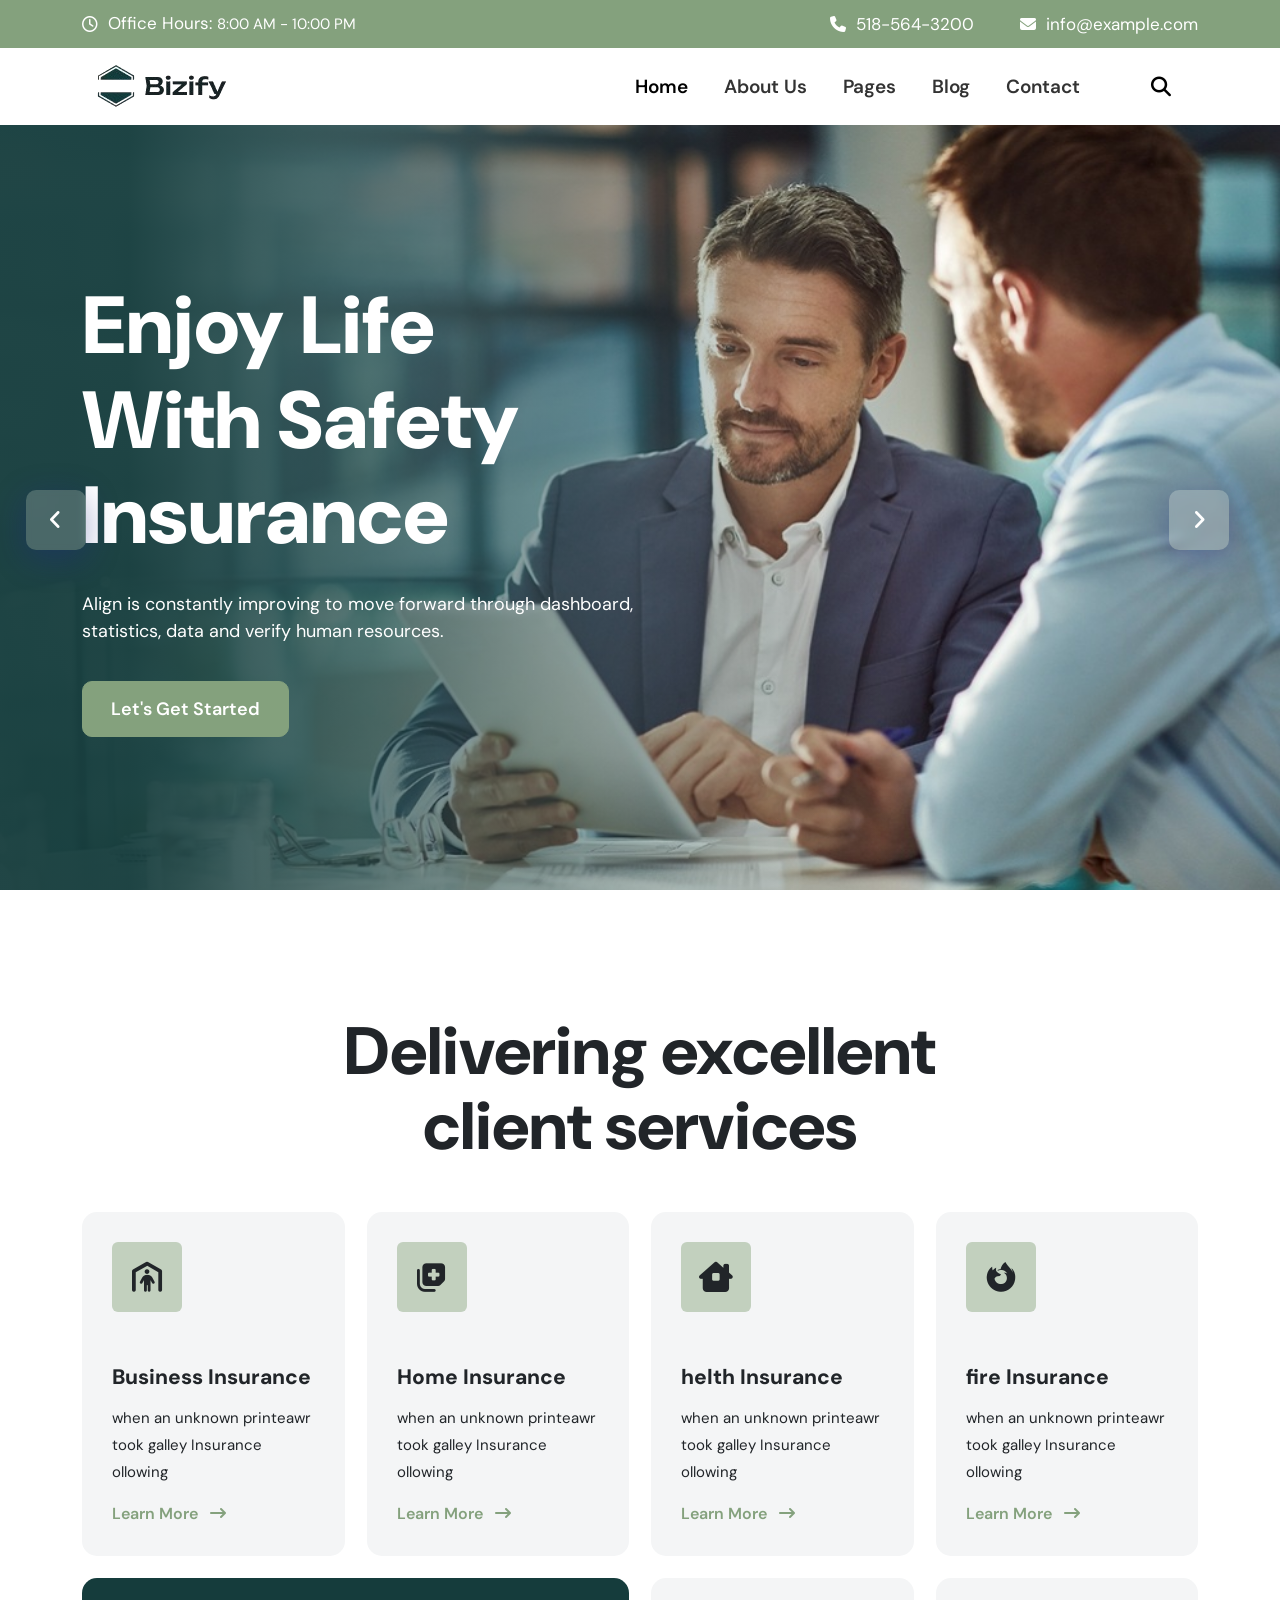
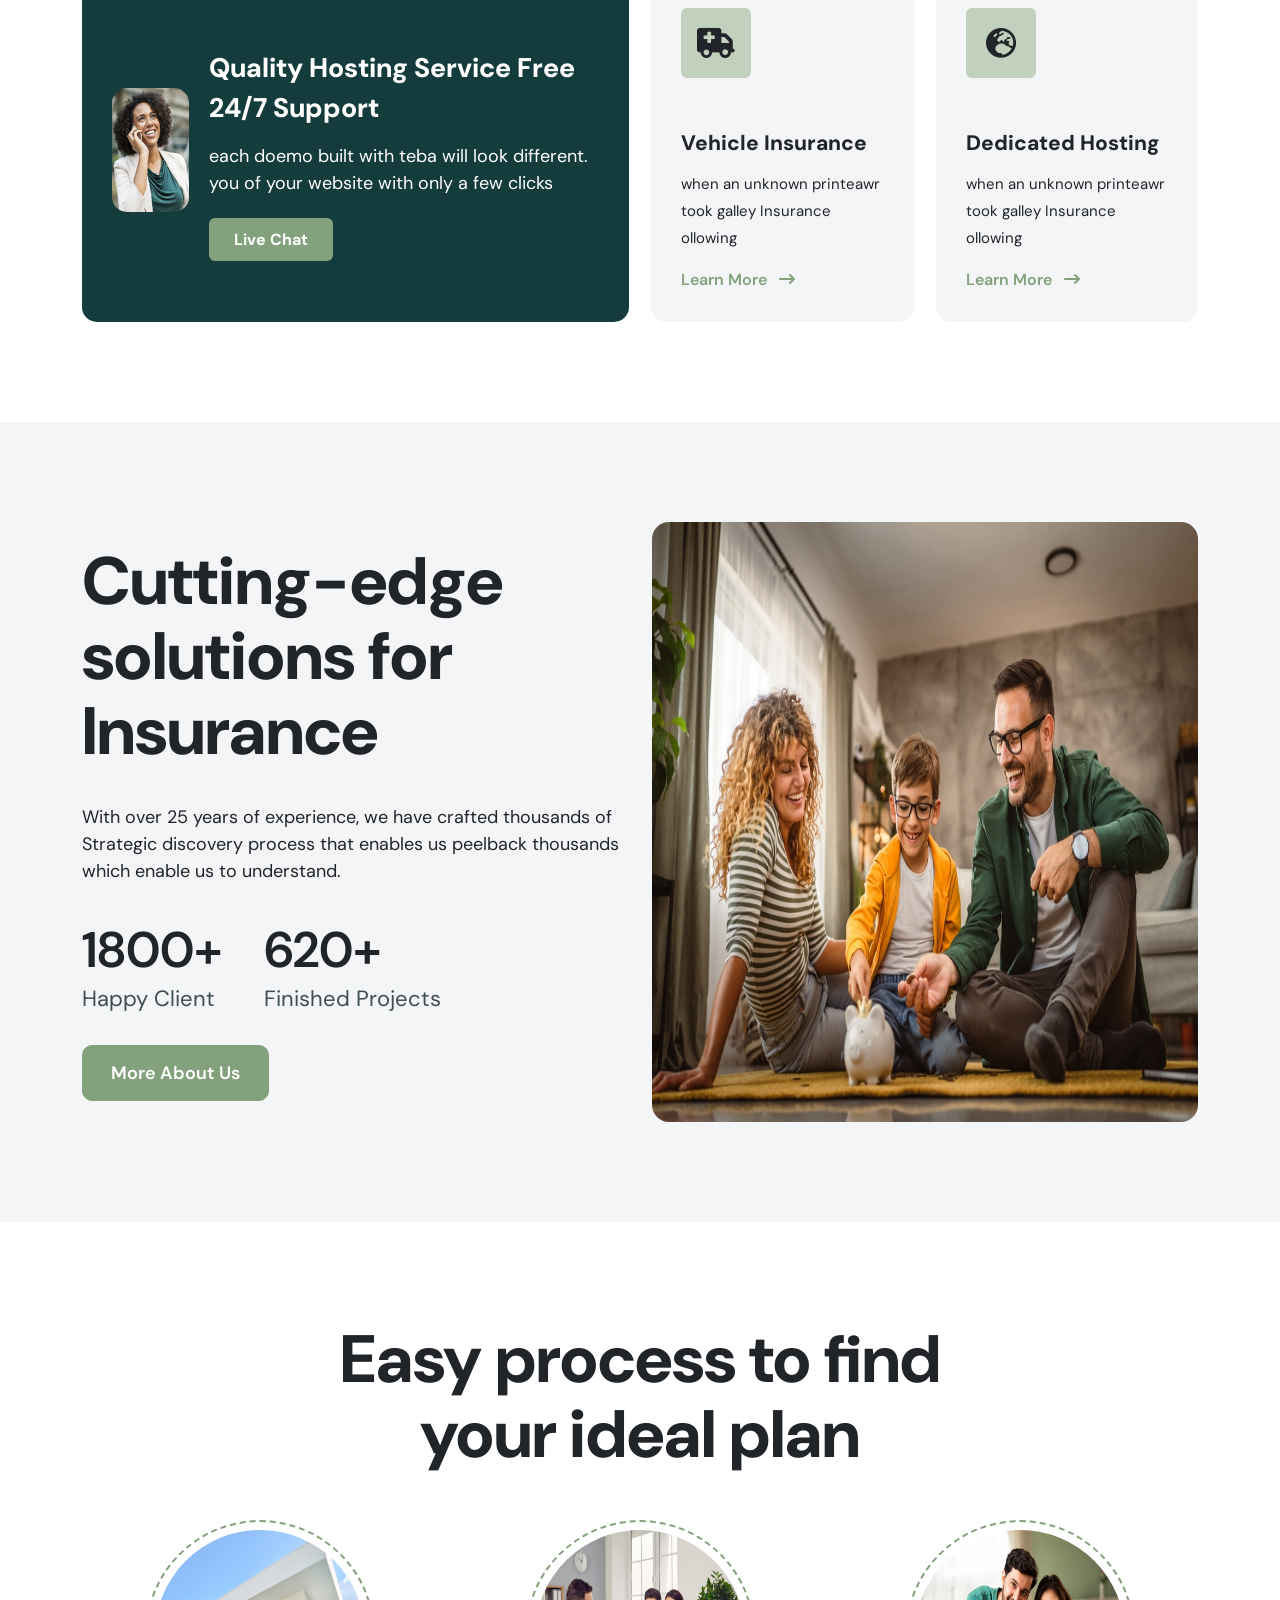
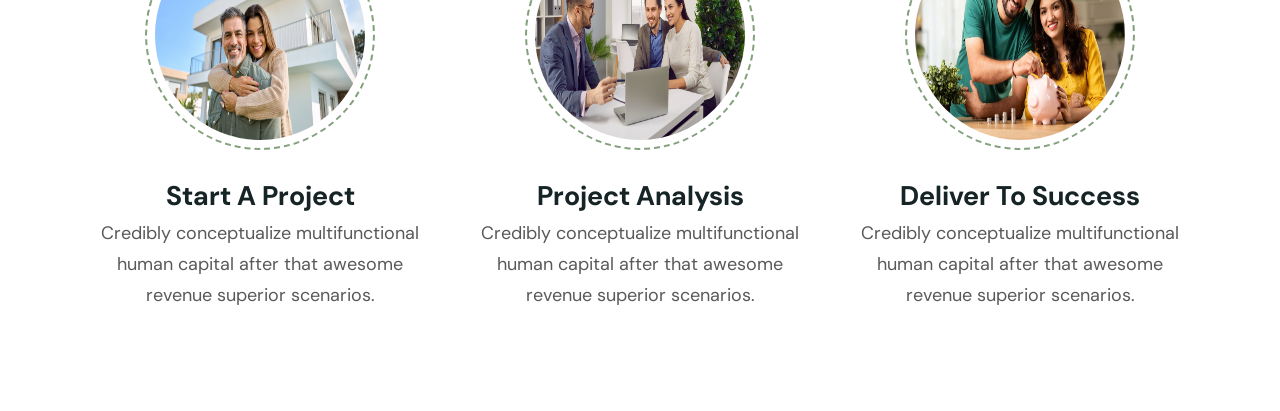
<file: index.html>
<!DOCTYPE html>
<html lang="en">
<head>
    <meta charset="UTF-8">
    <meta name="viewport" content="width=device-width, initial-scale=1.0">
    <!-- Bizify Theme Title -->
    <title>Bizify</title>
    <!-- Bootstrap CSS -->
    <link rel="stylesheet" href="assets/css/bootstrap.min.css">
    <!-- Font Awesome CSS -->
    <link rel="stylesheet" href="assets/css/plugins/fontawesome/css/all.min.css">
    <!-- Owl Carousel CSS -->
    <link rel="stylesheet" href="assets/css/plugins/owl/owl.carousel.min.css">
    <!-- Slick CSS -->
    <link rel="stylesheet" href="assets/css/plugins/slick/slick.css">
    <!-- Bizify Theme CSS -->
     <link rel="stylesheet" href="assets/css/style.css">
</head>
<body>

    <!-- 1. Header CSS Start -->
     <header class="header-fw-area">
        <div class="header-fw-area__header-fw-top">
            <div class="container">
                <div class="row">
                    <div class="col-12 col-xl-12 col-md-12">
                        <div class="header-fw-area__header-fw-top-content">
                            <div class="header-fw-area__header-fw-time">
                                <div class="header-fw-area__header-fw-time-content">
                                    <i class="fa-regular fa-clock"></i>
                                    <span class="header-fw-area__time-text">
                                        Office Hours: 
                                        <span class="header-fw-area__time">8:00 AM - 10:00 PM</span>
                                    </span>
                                </div>
                            </div>
                            <div class="header-fw-area__header-fw-contact">
                                <div class="header-fw-area__header-fw-single-contact">
                                    <i class="fa-solid fa-phone"></i>
                                    <span class="header-fw-area__contact-phone">518-564-3200</span> 
                                </div>
                                <div class="header-fw-area__header-fw-single-contact">
                                    <i class="fa-solid fa-envelope"></i>
                                    <span class="header-fw-area__contact-email">
                                        info@example.com
                                    </span>
                                </div>
                            </div>
                        </div>
                    </div>
                </div>
            </div>
        </div>
        <div class="header-fw-area__middle">
            <div class="container">
                <div class="row">
                    <div class="col-12 col-xl-12 col-md-12">
                        <div class="header-fw-area__middle-menu">
                            <nav class="navbar navbar-expand-lg menu-bg-2 navbar-light">
                                <div class="container-fluid">
                                  <a class="navbar-brand" href="#"><img src="assets/images/logo/logo.png"></a>
                                  <button class="navbar-toggler" type="button" data-bs-toggle="collapse" data-bs-target="#navbarNav" aria-controls="navbarNav" aria-expanded="false" aria-label="Toggle navigation">
                                    <span class="navbar-toggler-icon"></span>
                                  </button>
                                  <div class="collapse navbar-collapse gap-5 justify-content-end" id="navbarNav">
                                    <ul class="navbar-nav">
                                      <li class="nav-item">
                                        <a class="nav-link active" aria-current="page" href="index.html">Home</a>
                                      </li>
                                      <li class="nav-item">
                                        <a class="nav-link" href="about.html">about us</a>
                                      </li>
                                      <li class="nav-item">
                                        <a class="nav-link" href="team.html">pages</a>
                                      </li>
                                      <li class="nav-item">
                                        <a class="nav-link" href="services.html">blog</a>
                                      </li>
                                      <li class="nav-item">
                                        <a class="nav-link" href="contact.html">contact</a>
                                      </li>
                                    </ul>

                                    <div class="search-box">
                                        <button class="btn-search"><i class="fas fa-search"></i></button>
                                        <input type="text" class="input-search" placeholder="Type to Search...">
                                    </div>
                                  </div>
                                </div>
                            </nav>
                        </div>
                    </div>
                </div>
            </div>
        </div>
     </header>
    <!-- 1. Header CSS End -->


    <!-- 2. Slider CSS Start -->
     <section class="banner_fw_area owl-carousel">
        <div class="banner_fw_area__single-slider banner-overlay" style="background-image: url('assets/images/slider/slider-1.jpg');">
            <div class="container">
                <div class="row">
                    <div class="col-xl-12">
                        <div class="banner_fw_area__slider-content">
                            <h2 class="banner_fw_area__slider-title">
                                Enjoy Life With Safety Insurance
                            </h2>
                            <p class="banner_fw_area__slider-desc">Align is constantly improving to move forward through dashboard, statistics, data and verify human resources.</p>
                            <div class="slider-btn">
                                <a class="btn-primary" href="">let's get started</a>
                            </div>
                        </div>
                    </div>
                </div>
            </div>
        </div>
        <div class="banner_fw_area__single-slider banner-overlay" style="background-image: url('assets/images/slider/slider-2.jpg');">
            <div class="container">
                <div class="row">
                    <div class="col-xl-12">
                        <div class="banner_fw_area__slider-content">
                            <h2 class="banner_fw_area__slider-title">
                                Enjoy Life With Safety Insurance
                            </h2>
                            <p class="banner_fw_area__slider-desc">Align is constantly improving to move forward through dashboard, statistics, data and verify human resources.</p>
                            <div class="slider-btn">
                                <a class="btn-primary" href="">let's get started</a>
                            </div>
                        </div>
                    </div>
                </div>
            </div>
        </div>

     </section>
    <!-- 2. Slider CSS End -->

    <!-- 3. Service CSS Start -->
     <section class="service_2_area pt-100 pb-100">
        <div class="container">
            <div class="row">
                <div class="col-xl-12">
                    <div class="section-title-area-2">
                        <h2 class="service-title-2">delivering excellent client services</h2>
                    </div>
                </div>
            </div>
            <div class="row mt-5">
                <div class="col-xl-12">
                    <div class="service_2_area__service-2">
                        <div class="service_2_area__single-service-2 item-1">
                            <i class="ser-icon fa-solid fa-person-shelter"></i>
                            <div class="service_2_area__service-2-content">
                                <h2 class="service_2_area__service-2-title">Business Insurance</h2>
                                <p class="service_2_area__service-2-desc">
                                    when an unknown printeawr took galley Insurance ollowing
                                </p>
                                <div class="service_2_area__service-2-btn-area">
                                    <a class="service_2_area__service-2-btn" href="#">Learn More <i class="read-more fa-solid fa-arrow-right-long"></i></a>
                                </div>
                            </div>
                        </div>
                        <div class="service_2_area__single-service-2 item-2">
                            <i class="ser-icon fa-solid fa-notes-medical"></i>
                            <div class="service_2_area__service-2-content">
                                <h2 class="service_2_area__service-2-title">Home Insurance</h2>
                                <p class="service_2_area__service-2-desc">
                                    when an unknown printeawr took galley Insurance ollowing
                                </p>
                                <div class="service_2_area__service-2-btn-area">
                                    <a class="service_2_area__service-2-btn" href="#">Learn More <i class="read-more fa-solid fa-arrow-right-long"></i></a>
                                </div>
                            </div>
                        </div>
                        <div class="service_2_area__single-service-2 item-3">
                            <i class="ser-icon fa-solid fa-house-chimney-window"></i>
                            <div class="service_2_area__service-2-content">
                                <h2 class="service_2_area__service-2-title">helth Insurance</h2>
                                <p class="service_2_area__service-2-desc">
                                    when an unknown printeawr took galley Insurance ollowing
                                </p>
                                <div class="service_2_area__service-2-btn-area">
                                    <a class="service_2_area__service-2-btn" href="#">Learn More <i class="read-more fa-solid fa-arrow-right-long"></i></a>
                                </div>
                            </div>
                        </div>
                        <div class="service_2_area__single-service-2 item-4">
                            <i class="ser-icon fa-brands fa-firefox-browser"></i>
                            <div class="service_2_area__service-2-content">
                                <h2 class="service_2_area__service-2-title">fire Insurance</h2>
                                <p class="service_2_area__service-2-desc">
                                    when an unknown printeawr took galley Insurance ollowing
                                </p>
                                <div class="service_2_area__service-2-btn-area">
                                    <a class="service_2_area__service-2-btn" href="#">Learn More <i class="read-more fa-solid fa-arrow-right-long"></i></a>
                                </div>
                            </div>
                        </div>
                        <div class="service_2_area__single-service-2 item-5">
                            <div class="service_2_area__service-2-content item-5-content">
                                <div class="service_2_area__service-2-image">
                                    <img class="service_2_area__service-2-img" src="assets/images/service/service-image.png">
                                </div>
                                <div class="service_2_area__service-2-desc">
                                    <h2 class="service_2_area__service-2-title item-5-title">Quality Hosting Service Free
                                        24/7 Support</h2>
                                    <p class="service_2_area__service-2-desc item-5-desc">
                                        each doemo built with teba will look different. you of your website with only a few clicks
                                    </p>
                                    <a class="service_2_area__service-2-btn-live-chat" href="#">live chat</a>
                                </div>
                            </div>
                        </div>
                        <div class="service_2_area__single-service-2 item-6">
                            <i class="ser-icon fa-solid fa-truck-medical"></i>
                            <div class="service_2_area__service-2-content">
                                <h2 class="service_2_area__service-2-title">Vehicle Insurance</h2>
                                <p class="service_2_area__service-2-desc">
                                    when an unknown printeawr took galley Insurance ollowing
                                </p>
                                <div class="service_2_area__service-2-btn-area">
                                    <a class="service_2_area__service-2-btn" href="#">Learn More <i class="read-more fa-solid fa-arrow-right-long"></i></a>
                                </div>
                            </div>
                        </div>
                        <div class="service_2_area__single-service-2 item-7">
                            <i class="ser-icon fa-solid fa-earth-europe"></i>
                            <div class="service_2_area__service-2-content">
                                <h2 class="service_2_area__service-2-title">Dedicated Hosting</h2>
                                <p class="service_2_area__service-2-desc">
                                    when an unknown printeawr took galley Insurance ollowing
                                </p>
                                <div class="service_2_area__service-2-btn-area">
                                    <a class="service_2_area__service-2-btn" href="#">Learn More <i class="read-more fa-solid fa-arrow-right-long"></i></a>
                                </div>
                            </div>
                        </div>
                    </div>
                </div>
            </div>
        </div>
     </section>
    <!-- 3. Service CSS End -->

    <!-- 4. About Insurance CSS Start -->
     <section class="insurance_area pt-100 pb-100">
        <div class="container">
            <div class="row">
                <div class="col-xl-6">
                    <div class="insurance_area__insurance-content">
                        <div class="section-title-area-2">
                            <h2 class="service-title-2">Cutting-edge solutions for Insurance</h2>
                        </div>
                        <p class="insurance_area__insurance-desc">With over 25 years of experience, we have crafted thousands of
                            Strategic discovery process that enables us peelback thousands  which enable us to understand.</p>
                        <div class="insurance_area__insurance-singel-item">
                            <div class="insurance_area__insurance-single-content">
                                <h4 class="insurance_area__insurance-single-number">1800+ 
                                    <span class="insurance_area__insurance-single-title">happy client</span>
                                </h4>
                            </div>
                            <div class="insurance_area__insurance-single-content">
                                <h4 class="insurance_area__insurance-single-number">620+ 
                                    <span class="insurance_area__insurance-single-title">Finished Projects</span>
                                </h4>
                            </div>
                        </div>
                        <div class="insurance_area__insurance-btn">
                            <a class="btn-primary" href="">more about us</a>
                        </div>
                    </div>
                </div>
                <div class="col-xl-6">
                    <div class="insurance_area__insurance-image">
                        <img class="insurance_area__insurance-img" src="assets/images/insurance/insurance.jpg">
                    </div>
                </div>
            </div>
        </div>
     </section>
    <!-- 4. About Insurance CSS End -->

    <!-- 5. About Insurance CSS Start -->
     <section class="project_2_area pt-100 pb-100">
        <div class="container">
            <div class="row">
                <div class="col-xl-12">
                    <div class="section-title-area-2">
                        <h2 class="service-title-2">Easy process to find your ideal plan</h2>
                    </div>
                </div>
            </div>
            <div class="row mt-5">
                <div class="col-xl-4 text-center">
                    <div class="project_2_area__single-project">
                        <img class="project_2_area__single-project-2-img" src="assets/images/project/project-1.jpg">
                        <div class="project_2_area__single-project-2-content">
                            <h4 class="project_2_area__single-project-2-title">Start A Project</h4>
                            <p class="project_2_area__single-project-2-desc">Credibly conceptualize multifunctional human capital after that awesome revenue superior scenarios.</p>
                        </div>
                    </div>
                </div>
                <div class="col-xl-4 text-center">
                    <div class="project_2_area__single-project">
                        <img class="project_2_area__single-project-2-img" src="assets/images/project/project-4.jpg">
                        <div class="project_2_area__single-project-2-content">
                            <h4 class="project_2_area__single-project-2-title">Project Analysis</h4>
                            <p class="project_2_area__single-project-2-desc">Credibly conceptualize multifunctional human capital after that awesome revenue superior scenarios.</p>
                        </div>
                    </div>
                </div>
                <div class="col-xl-4 text-center">
                    <div class="project_2_area__single-project">
                        <img class="project_2_area__single-project-2-img" src="assets/images/project/project-3.jpg">
                        <div class="project_2_area__single-project-2-content">
                            <h4 class="project_2_area__single-project-2-title">Deliver to Success</h4>
                            <p class="project_2_area__single-project-2-desc">Credibly conceptualize multifunctional human capital after that awesome revenue superior scenarios.</p>
                        </div>
                    </div>
                </div>
            </div>
        </div>
     </section>
    <!-- 5. About Insurance CSS End -->











    






    <!-- Jquery Library -->
    <!-- <script src="assets/js/jquery-1.12.4.min.js"></script> -->
    <script src="assets/js/jquery-1.12.4.min.js"></script>
    <!-- Bootstrap JS -->
    <script src="assets/js/bootstrap.min.js"></script>
    <!-- Slick JS -->
    <script src="assets/js/slick-js/slick.min.js"></script>
     <!-- Owl Carousel JS -->
    <script src="assets/js/owl/owl.carousel.min.js"></script>
    <!-- Bizify Theme JS -->
    <script src="assets/js/main.js"></script>
    <script src="assets/js/home-1.js"></script>
</body>
</html>
</file>
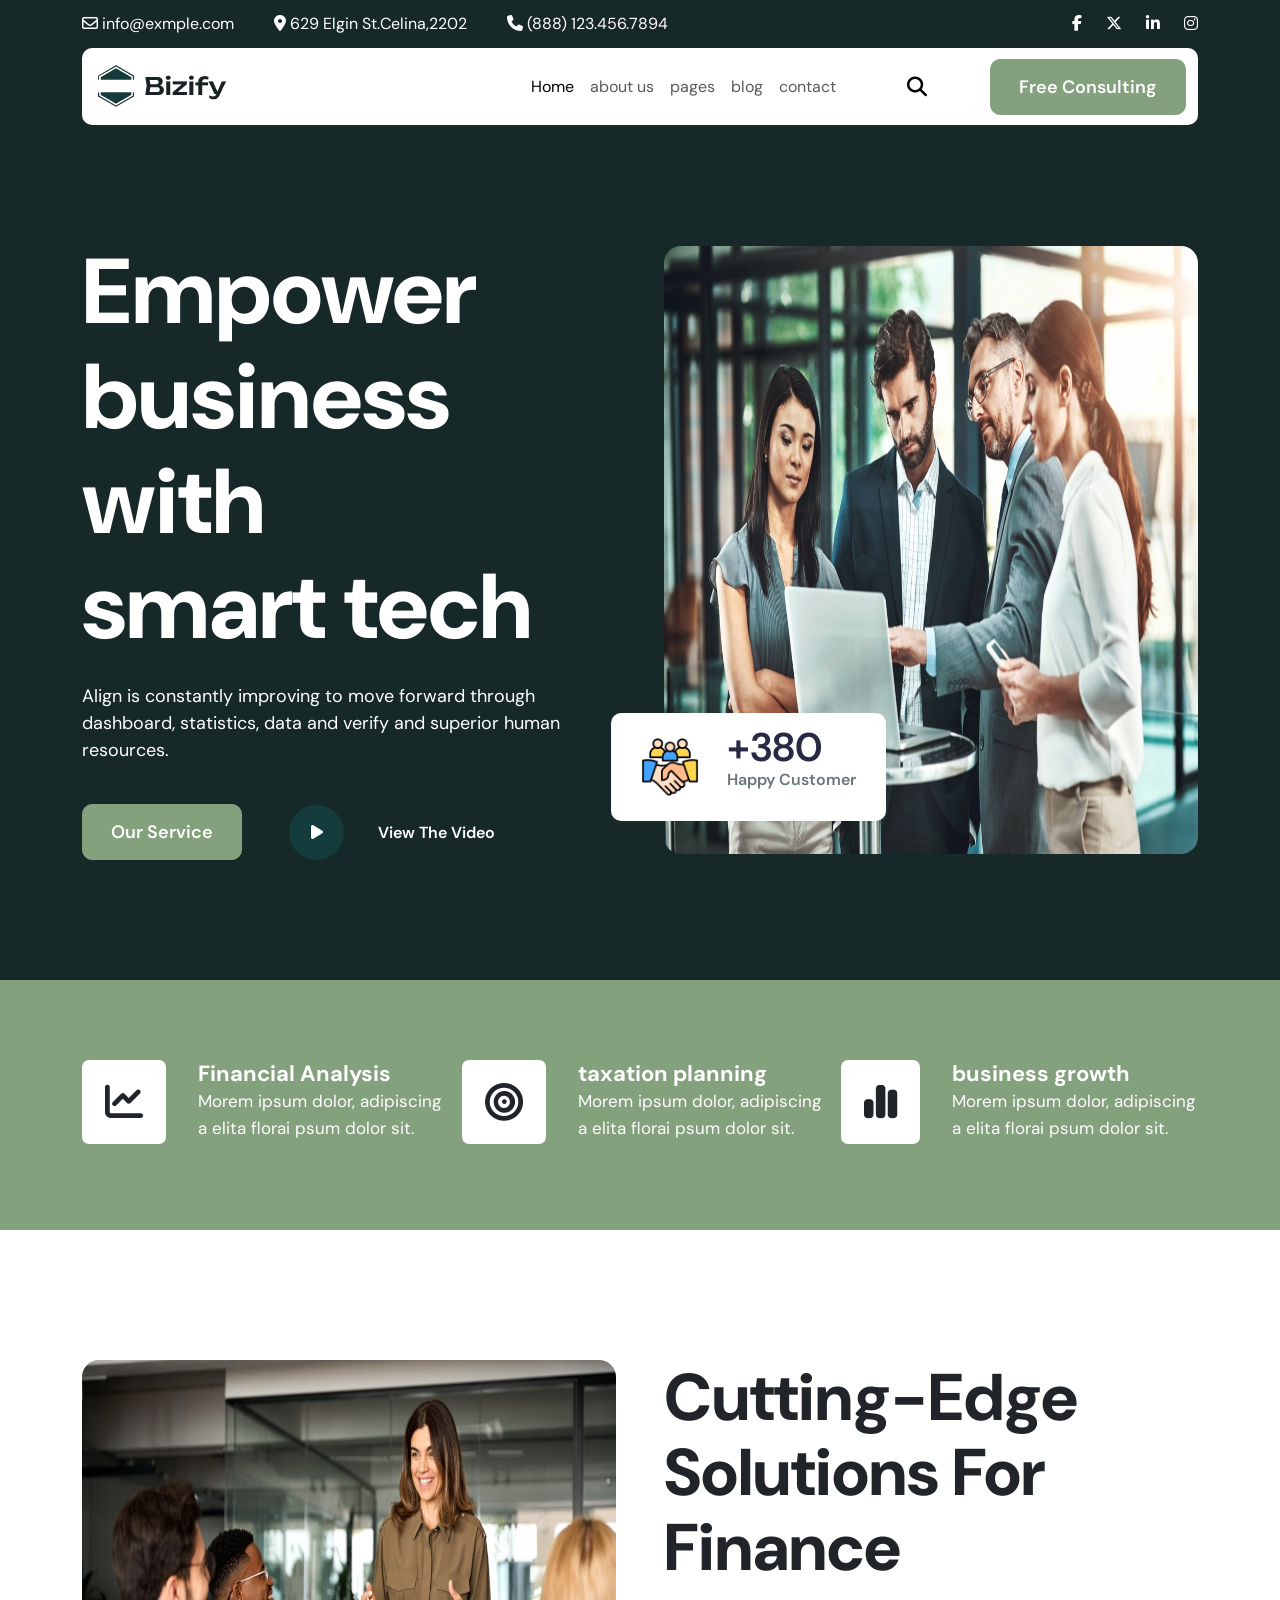
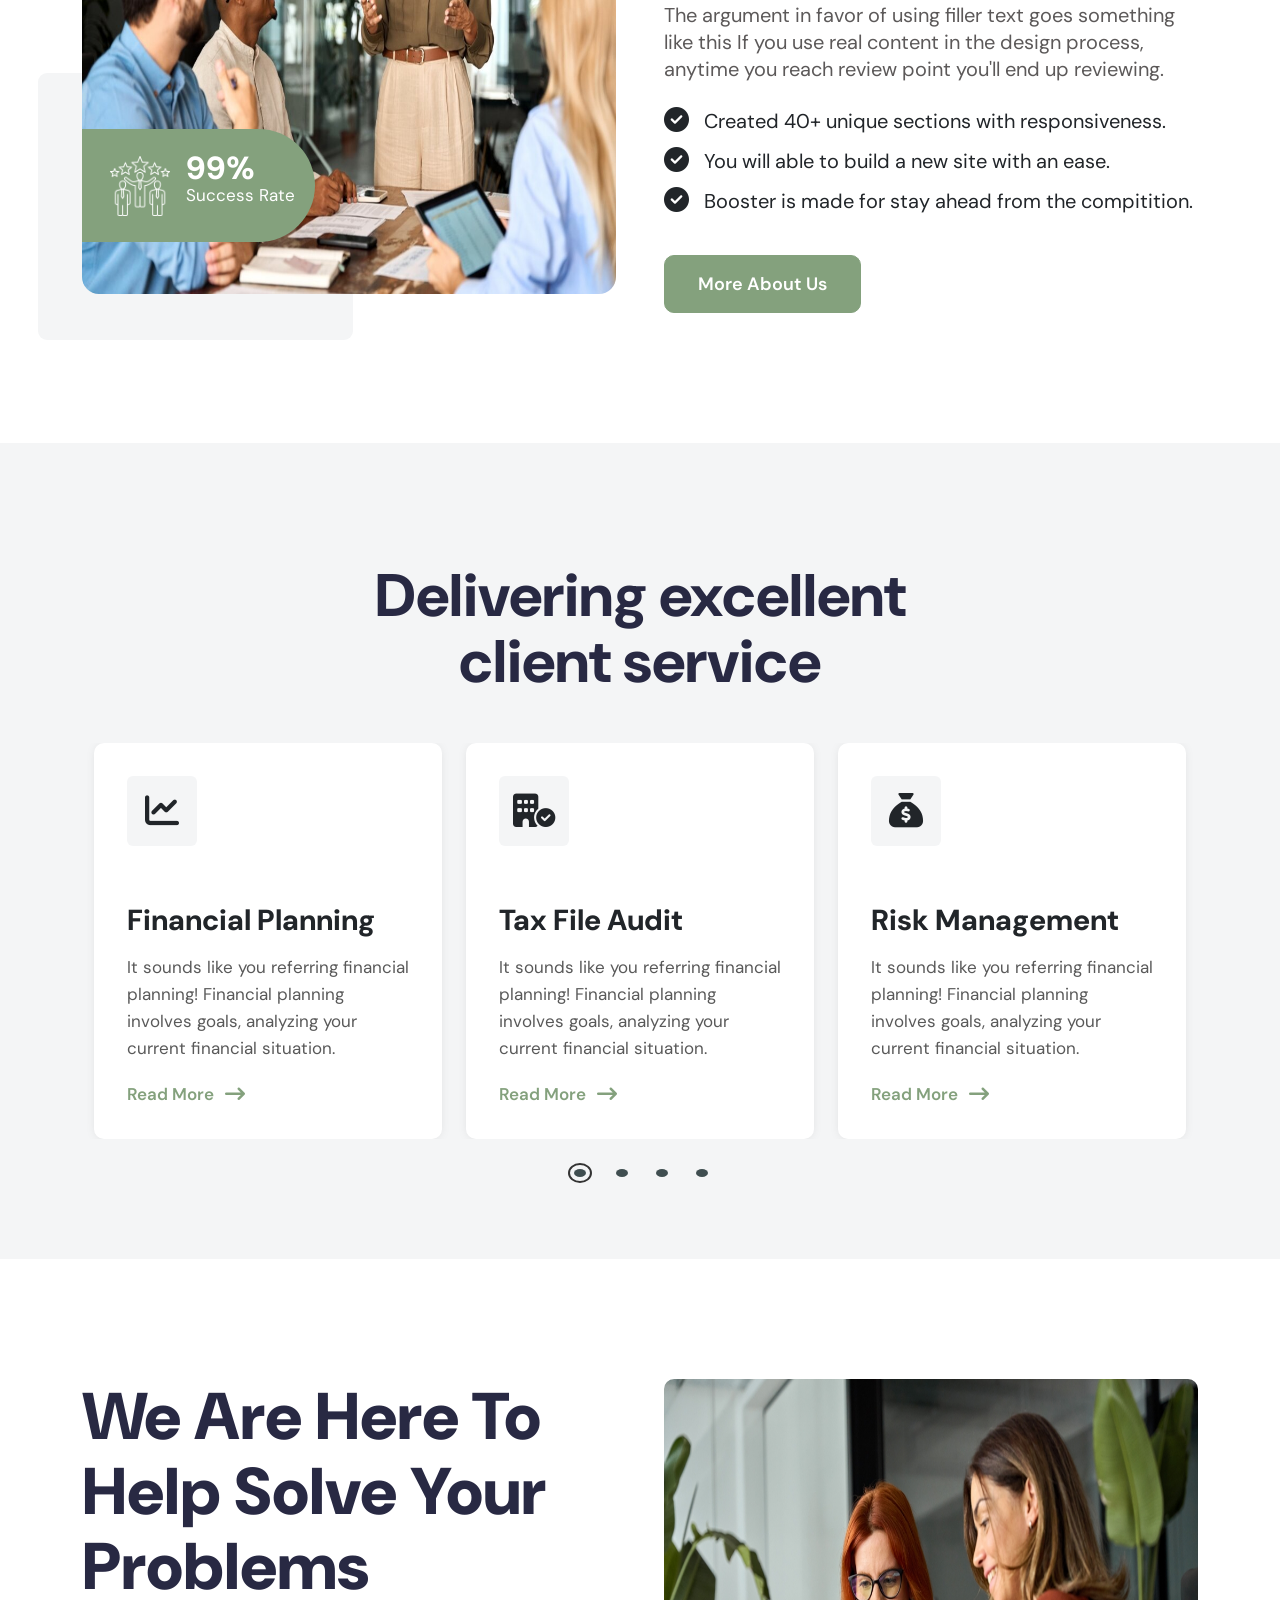
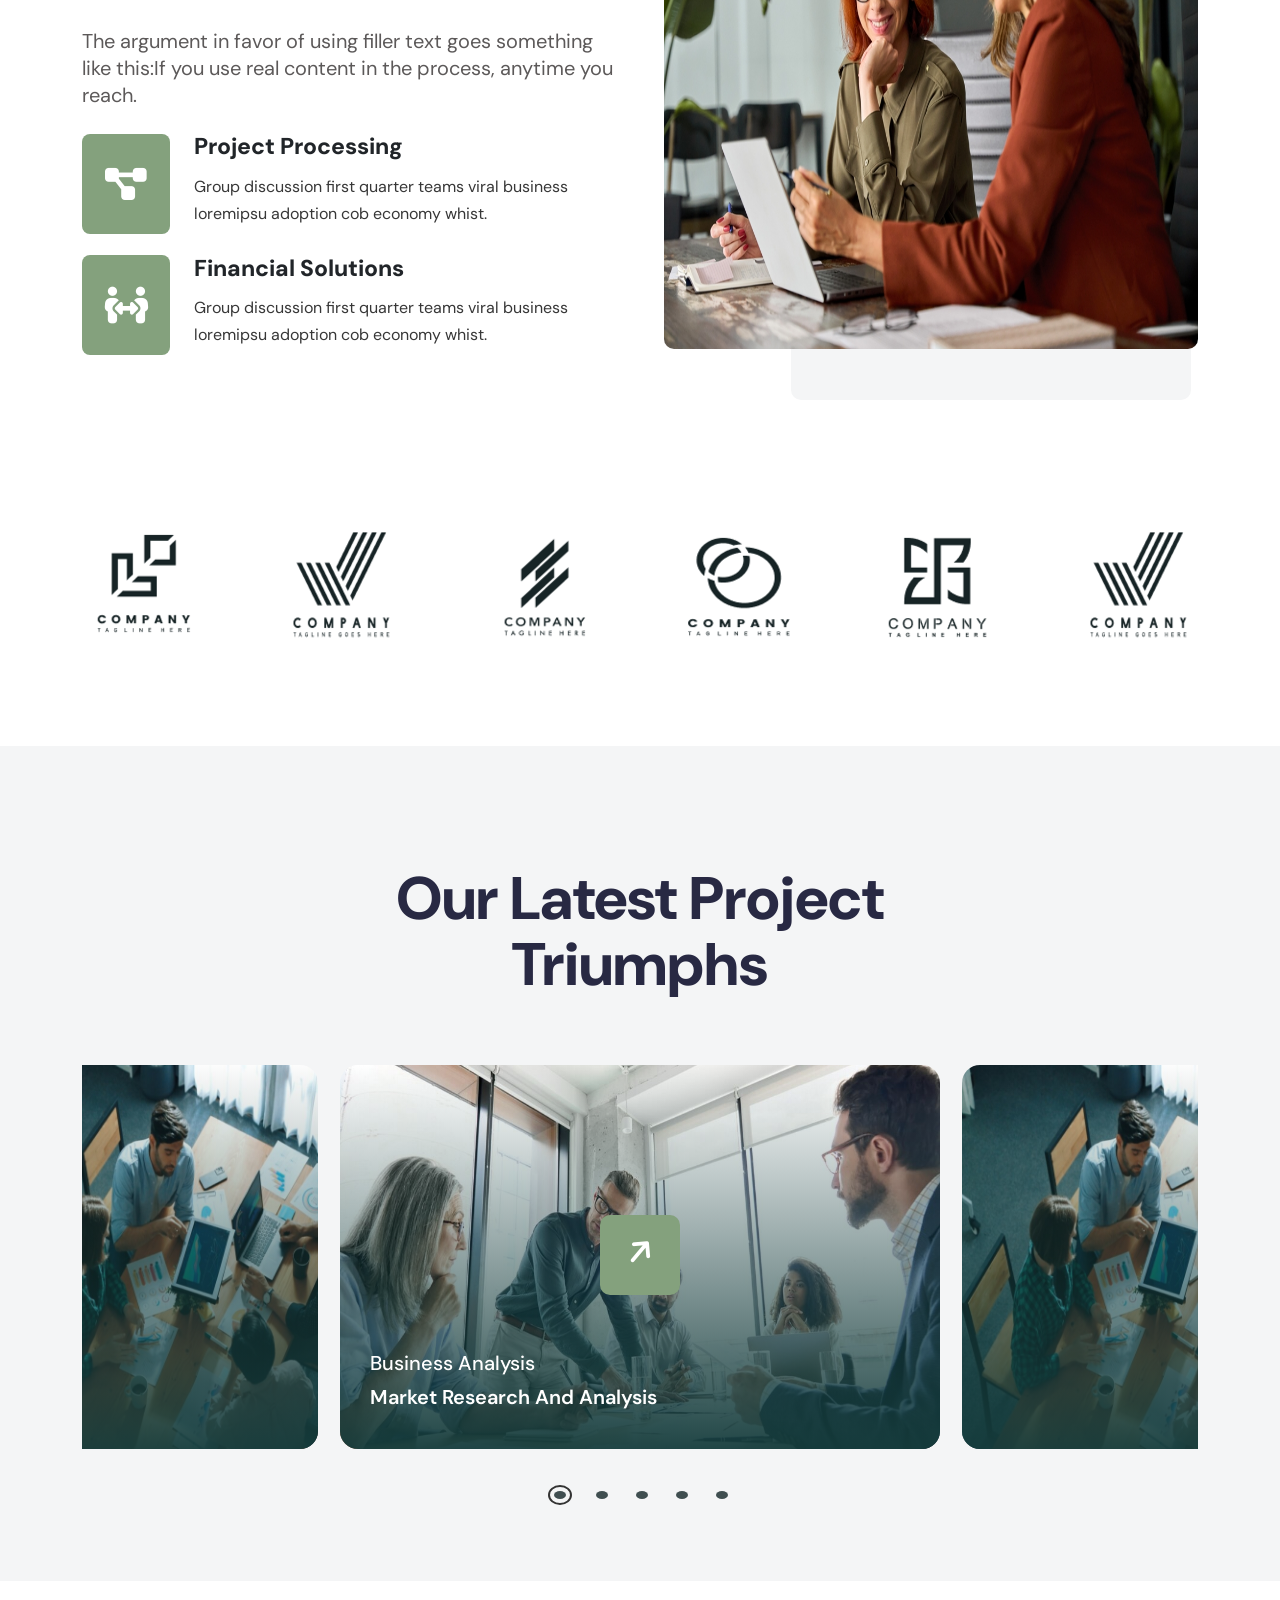
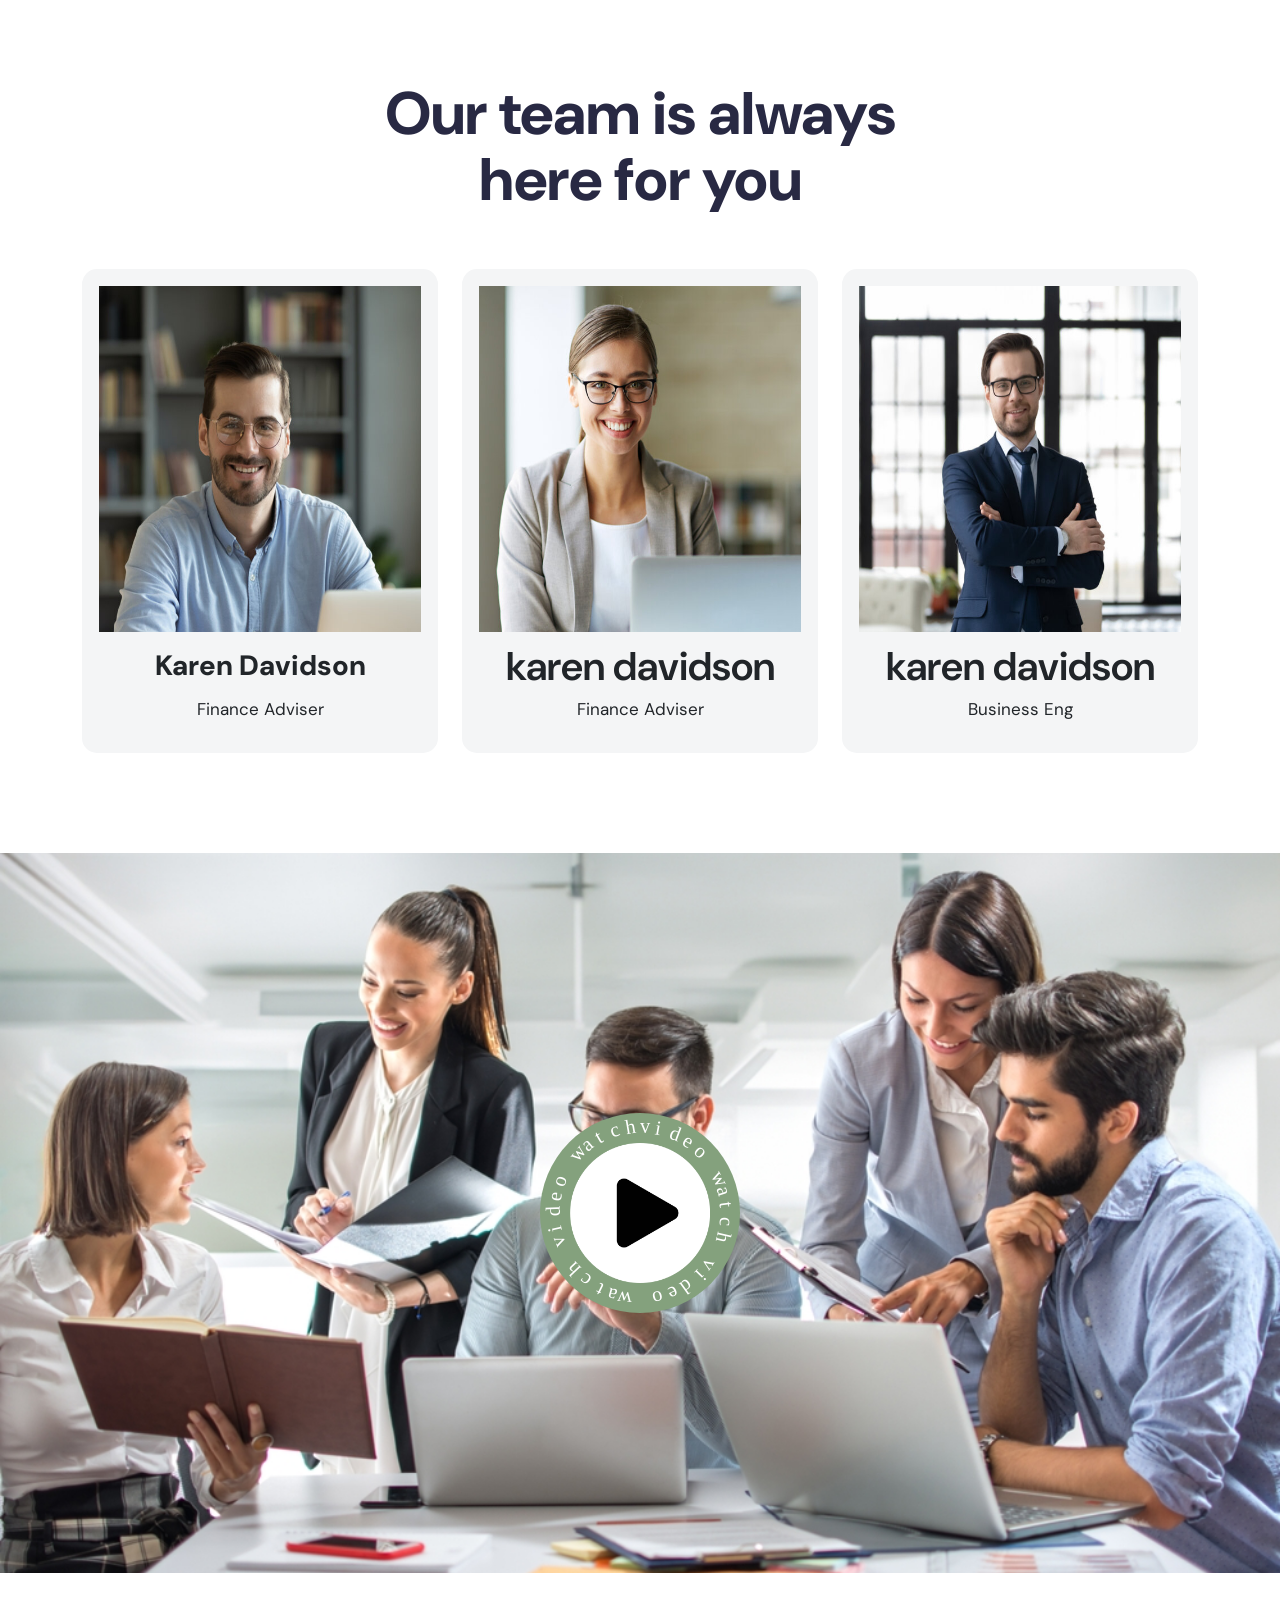
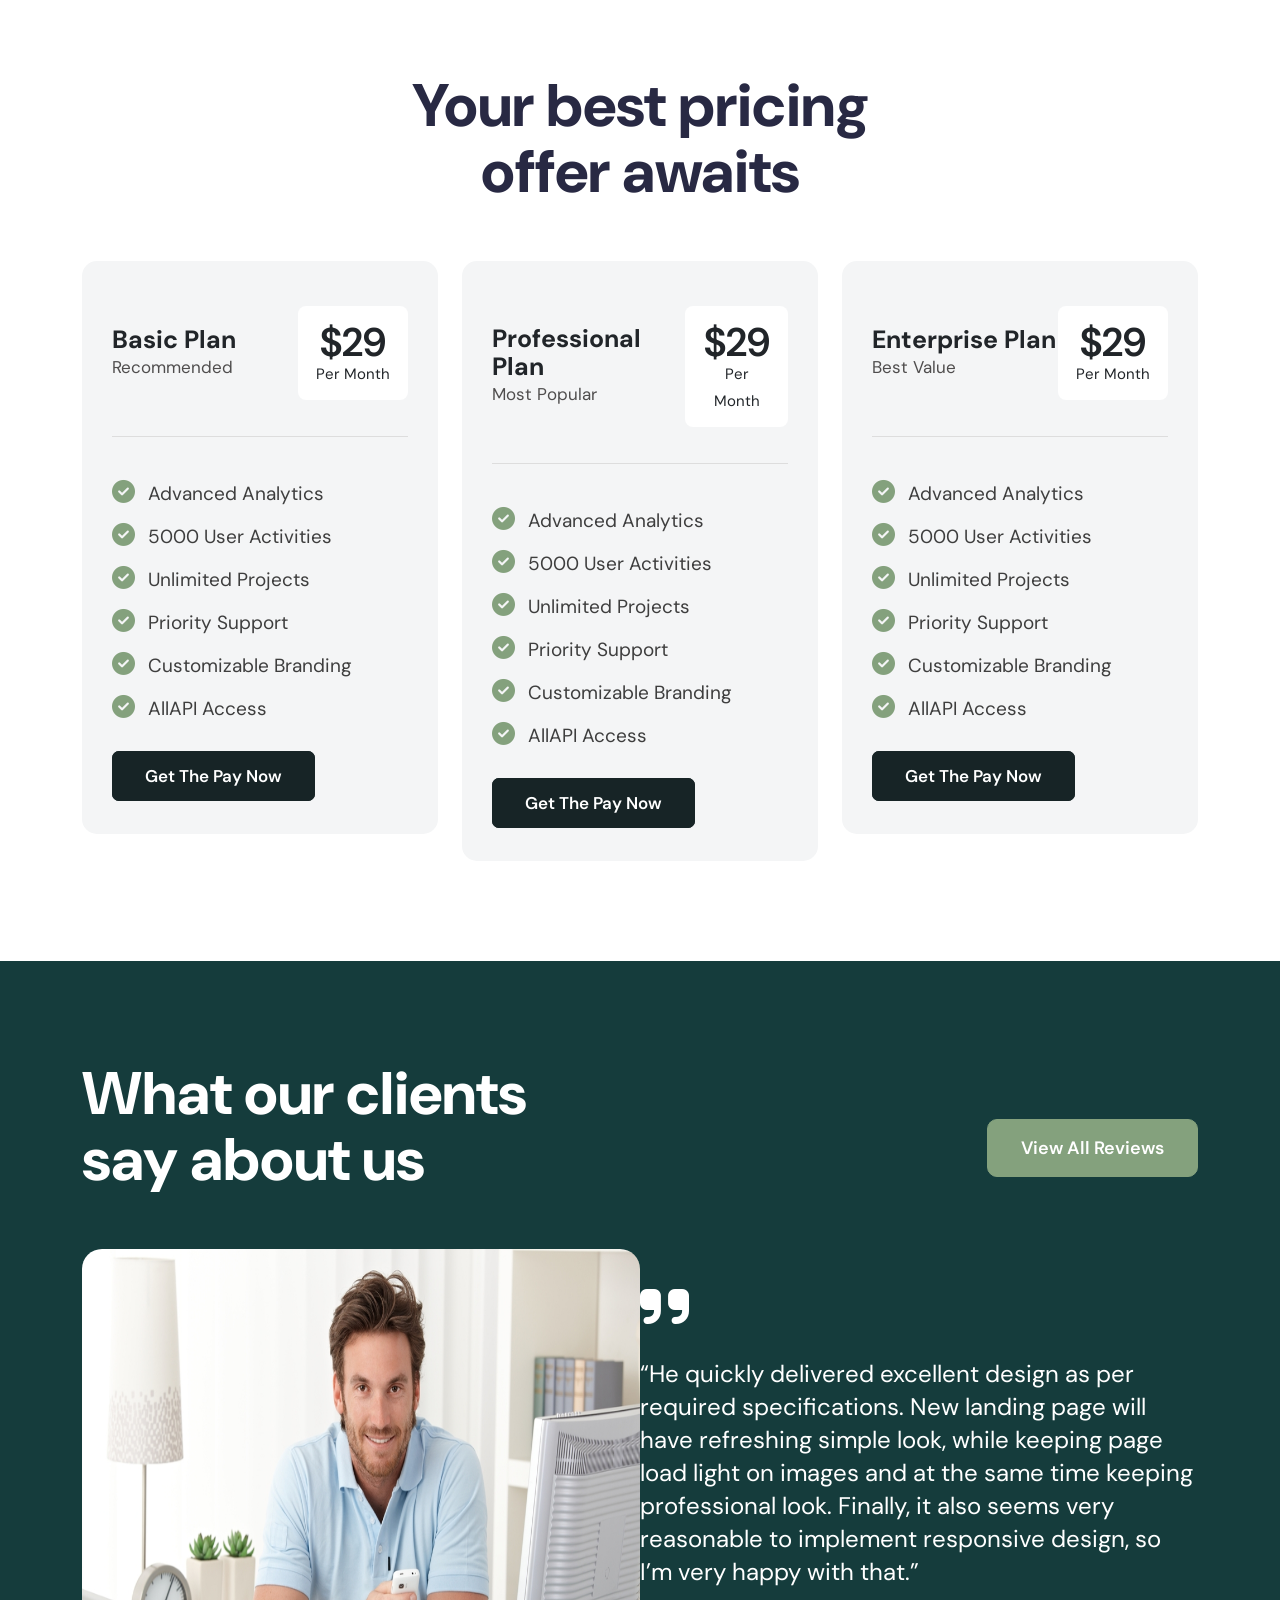
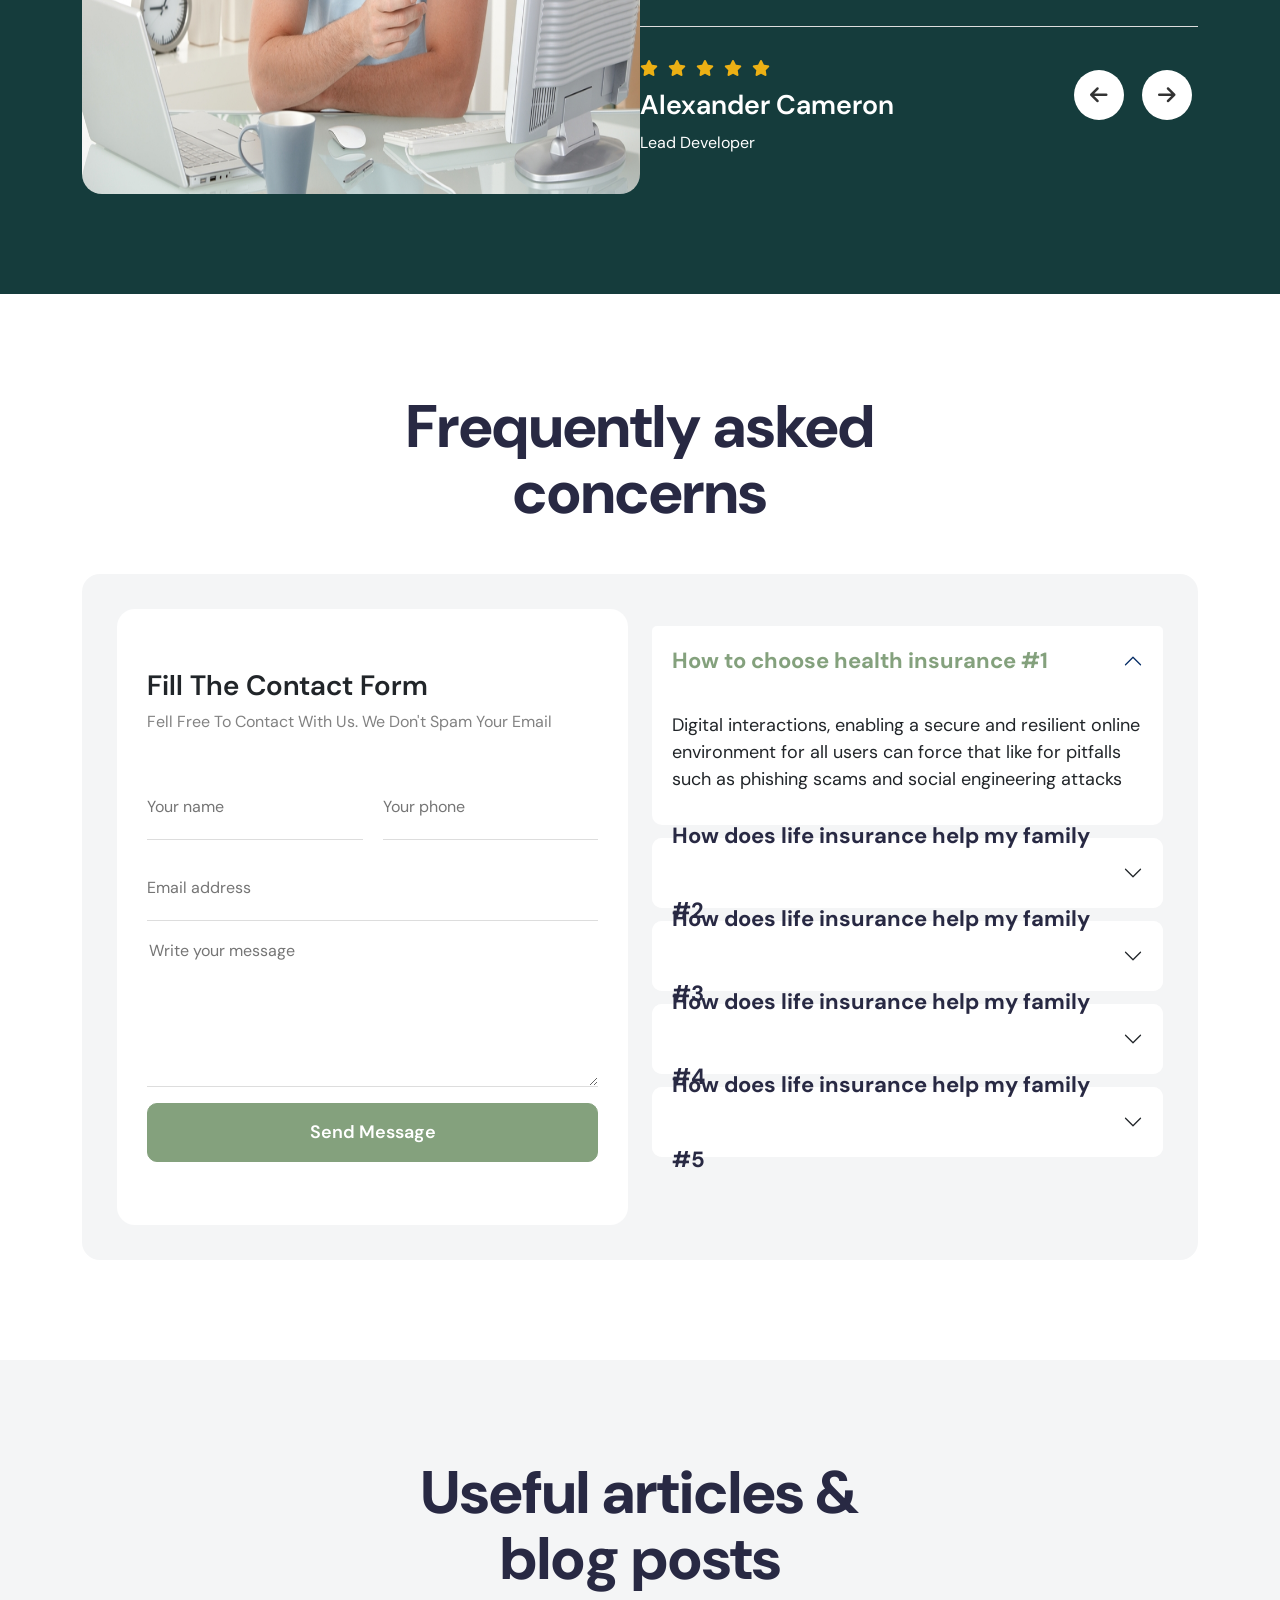
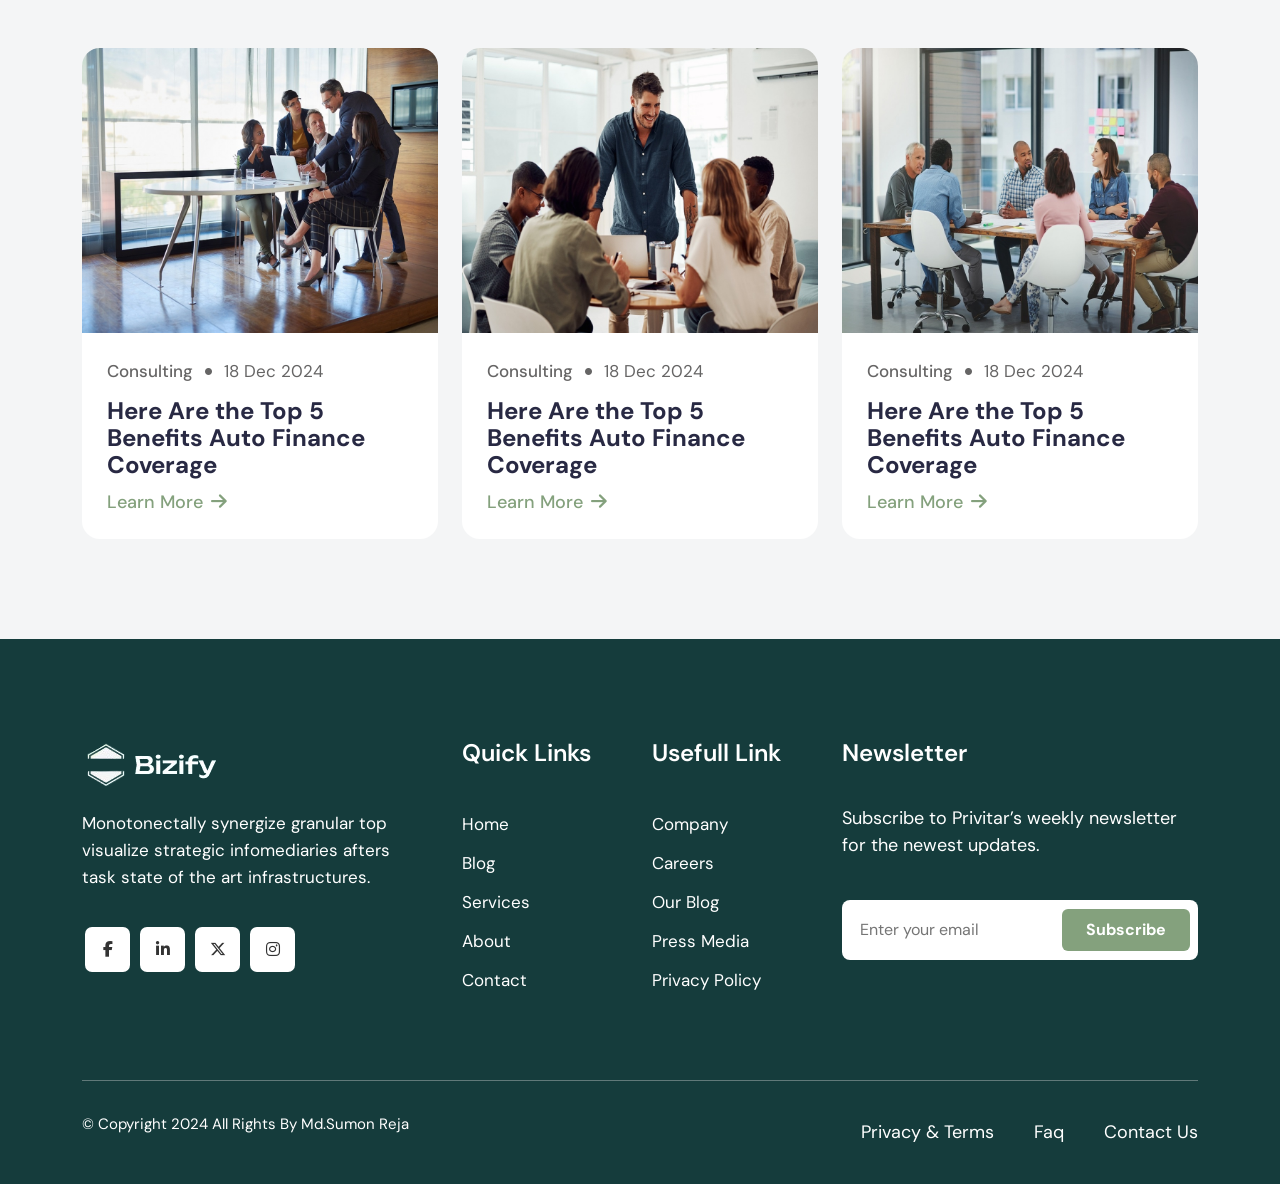
<file: index-2.html>
<!DOCTYPE html>
<html lang="en">
<head>
    <meta charset="UTF-8">
    <meta name="viewport" content="width=device-width, initial-scale=1.0">
    <!-- Bizify Theme Title -->
    <title>Bizify</title>
    <!-- Bootstrap CSS -->
    <link rel="stylesheet" href="assets/css/bootstrap.min.css">
    <!-- Font Awesome CSS -->
    <link rel="stylesheet" href="assets/css/plugins/fontawesome/css/all.min.css">
    <!-- Owl Carousel CSS -->
    <link rel="stylesheet" href="assets/css/plugins/owl/owl.carousel.min.css">
    <!-- Slick CSS -->
    <link rel="stylesheet" href="assets/css/plugins/slick/slick.css">
    <!-- Bizify Theme CSS -->
     <link rel="stylesheet" href="assets/css/style.css">
</head>
<body>

    <!-- Bizify Theme Header CSS Start -->
    <header class="header__area">
        <div class="headertop">
            <div class="container">
                <div class="row">
                    <div class="col-7 col-xxl-7 col-xl-7 col-lg-7">
                        <div class="headertop__addres">
                            <div class="headertop__single-address">
                                <a class="headertop__link" href="mailto:info@exmple.com"><i class="fa-regular fa-envelope"></i> info@exmple.com</a>
                            </div>
                            <div class="headertop__single-address">
                                <a class="headertop__link"  href="mailto:info@exmple.com"><i class="fa-solid fa-location-dot"></i> 629 Elgin St.Celina,2202</a>
                            </div>
                            <div class="headertop__single-address">
                                <a class="headertop__link"  href="mailto:info@exmple.com"><i class="fa-solid fa-phone"></i> (888) 123.456.7894</a>
                            </div>
                        </div>
                    </div>
                    <div class="col-5 col-xxl-5 col-xl-5 col-lg-5">
                        <div class="headertop__social">
                            <ul class="headertop__social-list">
                                <li class="headertop__social-item"><a class="headertop__link" href="#"><i class="fa-brands fa-facebook-f"></i></a></li>
                                <li class="headertop__social-item"><a class="headertop__link" href="#"><i class="fa-brands fa-x-twitter"></i></a></li>
                                <li class="headertop__social-item"><a class="headertop__link" href="#"><i class="fa-brands fa-linkedin-in"></i></a></li>
                                <li class="headertop__social-item"><a class="headertop__link" href="#"><i class="fa-brands fa-instagram"></i></a></li>
                            </ul>
                        </div>
                    </div>
                </div>
            </div>
        </div>
        <div class="headermiddle">
            <div class="container">
                <div class="row">
                    <div class="col-12 col-xxl-12 col-xl-12">
                        <div class="heade-menu-area">
                            <nav class="navbar navbar-expand-lg menu-bg navbar-light">
                                <div class="container-fluid">
                                  <a class="navbar-brand" href="#"><img src="assets/images/logo/logo.png"></a>
                                  <button class="navbar-toggler" type="button" data-bs-toggle="collapse" data-bs-target="#navbarNav" aria-controls="navbarNav" aria-expanded="false" aria-label="Toggle navigation">
                                    <span class="navbar-toggler-icon"></span>
                                  </button>
                                  <div class="collapse navbar-collapse gap-5 justify-content-end" id="navbarNav">
                                    <ul class="navbar-nav">
                                      <li class="nav-item">
                                        <a class="nav-link active" aria-current="page" href="index.html">Home</a>
                                      </li>
                                      <li class="nav-item">
                                        <a class="nav-link" href="about.html">about us</a>
                                      </li>
                                      <li class="nav-item">
                                        <a class="nav-link" href="team.html">pages</a>
                                      </li>
                                      <li class="nav-item">
                                        <a class="nav-link" href="services.html">blog</a>
                                      </li>
                                      <li class="nav-item">
                                        <a class="nav-link" href="contact.html">contact</a>
                                      </li>
                                    </ul>

                                    <div class="search-box">
                                        <button class="btn-search"><i class="fas fa-search"></i></button>
                                        <input type="text" class="input-search" placeholder="Type to Search...">
                                    </div>

                                    <div class="free-consulting">
                                        <a class="btn-primary" href="#" role="button">free consulting</a>
                                    </div>
                                  </div>
                                </div>
                            </nav>
                        </div>
                    </div>
                </div>
            </div>
        </div>
    </header>
    <!-- Bizify Theme Header CSS End -->

    <!-- Hero CSS Start -->
     <section class="header_hero">
        <div class="header_hero_wraper">
            <div class="container">
                <div class="row g-5">
                    <div class="col-12 col-xxl-6 col-xl-6 col-lg-6">
                        <div class="hero_right_content">
                            <h2>Empower<br> business with <br>smart tech</h2>
                            <p>Align is constantly improving to move forward through dashboard, statistics, data and verify and superior human resources.</p>
                            <div class="hero-riht-video">
                                <div class="single-item">
                                    <a class="btn-primary" href="">our service</a>
                                </div>
                                <div class="single-item">
                                    <a class="btn-video" href=""><i class="fa-solid fa-play"></i> view the video</a>
                                </div>
                            </div>
                        </div>
                    </div>
                    <div class="col-12 col-xxl-6 col-xl-6 col-lg-6">
                        <div class="hero_left_image">
                            <div class="hero_image">
                                <img src="assets/images/hero/hero-image.jpg">
                            </div>
                            <div class="hero-happy-customer">
                                <div class="single-customer">
                                    <img src="assets/images/hero/image-icon.png">
                                    <h4>+380 <span>happy customer</span></h4>
                                </div>
                            </div>
                        </div>
                    </div>
                </div>
            </div>
        </div>
     </section>
    <!-- Hero CSS End -->

    <!-- What we do CSS Start -->
     <section class="what-we-do-area pt-80 pb-80">
        <div class="container">
            <div class="row">
                <div class="col-12 col-xxl-12 col-xl-12 col-lg-12">
                    <div class="our-work">
                        <div class="single-work-main">
                            <div class="single-work">
                                <div class="single-icon">
                                    <i class="fa-solid fa-chart-line"></i>
                                </div>
                                <h4>Financial Analysis <span>Morem ipsum dolor, adipiscing a elita florai psum dolor sit.</span></h4>
                            </div>
                        </div>
                        <div class="single-work-main">
                            <div class="single-work">
                                <div class="single-icon">
                                    <i class="fa-solid fa-bullseye"></i>
                                </div>
                                <h4>taxation planning <span>Morem ipsum dolor, adipiscing a elita florai psum dolor sit.</span></h4>
                            </div>
                        </div>
                        <div class="single-work-main">
                            <div class="single-work">
                                <div class="single-icon">
                                    <i class="fa-solid fa-chart-simple"></i>
                                </div>
                                <h4>business growth <span>Morem ipsum dolor, adipiscing a elita florai psum dolor sit.</span></h4>
                            </div>
                        </div>
                    </div>
                </div>
            </div>
        </div>
     </section>
    <!-- What we do CSS End -->

    <!-- About Us CSS Start -->
     <section class="about__area pt-130 pb-130">
        <div class="container">
            <div class="row g-5">
                <div class="col-xl-6 col-md-6">
                    <div class="about__area__about-image">
                        <img class="about__area__about-img" src="assets/images/about/about.jpg">
                        <div class="about__area__success-rate">
                            <img class="about__area__success-image" src="assets/images/icon/success-rate.png">
                            <h4 class="about__area__success-rate-title">99% <span class="about__area__success-rate-text">success rate</span></h4>
                        </div>
                    </div>
                </div>
                <div class="col-xl-6 col-md-12">
                    <div class="about__area__about-content">
                        <h2 class="about__area__title">Cutting-edge solutions for finance</h2>
                        <p class="about__area__desc">The argument in favor of using filler text goes something like this If
                            you use real content in the design process, anytime you reach
                            review point you'll end up reviewing.</p>
                            <div class="about__area__about-work">
                                <ul class="about__area__about-work-list">
                                    <li class="about__area__work-item"><i class="fa-solid fa-circle-check"></i>Created 40+ unique sections with responsiveness.</li>
                                    <li class="about__area__work-item"><i class="fa-solid fa-circle-check"></i>You will able to build a new site with an ease.</li>
                                    <li class="about__area__work-item"><i class="fa-solid fa-circle-check"></i>Booster is made for stay ahead from the compitition.</li>
                                </ul>
                            </div>
                            <div class="single-item">
                                <a class="about__area__btn-primary" href="">more about us</a>
                            </div>
                    </div>
                </div>
            </div>
        </div>
     </section>
    <!-- About Us CSS End -->

    <!-- 5. Services CSS Start -->
     <section class="services_area pt-120 pb-120">
        <div class="container">
            <div class="row">
                <div class="col-xl-12 col-md-12 text-center">
                    <div class="services_area__section-title-area">
                        <h2 class="services_area__title">Delivering excellent client service</h2>
                    </div>
                </div>
            </div>
            <div class="row mt-5">
                <div class="col-xl-12 col-md-12">
                    <div class="services_area__services">
                        <div class="services_area-single-service-slide">
                            <div class="services_area__single-service">
                                <i class="services_area__icon fa-solid fa-chart-line"></i>
                                <h4 class="services_area__service-single-title">Financial planning</h4>
                                <p class="services_area__service-single-desc">It sounds like you referring financial planning!
                                    Financial planning involves goals, analyzing
                                    your current financial situation.</p>
                                <div class="services_area__service-btn">
                                    <a class="services_area__service-single-link" href="">read more <i class="services_area__icon-link fa-solid fa-arrow-right-long"></i></a>
                                </div>
                            </div>
                        </div>
                        <div class="services_area-single-service-slide">
                            <div class="services_area__single-service">
                                <i class="services_area__icon fa-solid fa-building-circle-check"></i>
                                <h4 class="services_area__service-single-title">tax file audit</h4>
                                <p class="services_area__service-single-desc">It sounds like you referring financial planning!
                                    Financial planning involves goals, analyzing
                                    your current financial situation.</p>
                                    <div class="services_area__service-btn">
                                        <a class="services_area__service-single-link" href="">read more <i class="services_area__icon-link fa-solid fa-arrow-right-long"></i></a>
                                    </div>
                            </div>
                        </div>
                        <div class="services_area-single-service-slide">
                            <div class="services_area__single-service">
                                <i class="services_area__icon fa-solid fa-sack-dollar"></i>
                                <h4 class="services_area__service-single-title">risk management </h4>
                                <p class="services_area__service-single-desc">It sounds like you referring financial planning!
                                    Financial planning involves goals, analyzing
                                    your current financial situation.</p>
                                <div class="services_area__service-btn">
                                    <a class="services_area__service-single-link" href="">read more <i class="services_area__icon-link fa-solid fa-arrow-right-long"></i></a>
                                </div>
                            </div>
                        </div>
                        <div class="services_area-single-service-slide">
                            <div class="services_area__single-service">
                                <i class="services_area__icon fa-solid fa-sack-dollar"></i>
                                <h4 class="services_area__service-single-title">risk management </h4>
                                <p class="services_area__service-single-desc">It sounds like you referring financial planning!
                                    Financial planning involves goals, analyzing
                                    your current financial situation.</p>
                                <div class="services_area__service-btn">
                                    <a class="services_area__service-single-link" href="">read more <i class="services_area__icon-link fa-solid fa-arrow-right-long"></i></a>
                                </div>
                            </div>
                        </div>
                    </div>
                </div>
            </div>
        </div>
     </section>
    <!-- 5. Services CSS End -->

    <!-- our Project CSS Start -->
     <section class="our_project_area pt-120 pb-120">
        <div class="container">
            <div class="row g-5">
                <div class="col-12 col-xl-6">
                    <div class="our_project_area__project-content">
                        <div class="our_project_area__section-title-area">
                            <h2 class="our_project_area__title">we are here to <br> help solve your<br> problems </h2>
                            <p class="our_project_area__des">The argument in favor of using filler text goes something like this:If you use real content in the process, anytime you reach.</p>
                            <div class="our_project_area__our-project-list">
                                <div class="our_project_area__single-project-item">
                                    <i class="our_project_area__project-icon fa-solid fa-diagram-project"></i>
                                    <h5 class="our_project_area__item-title">Project Processing 
                                        <span class="our_project_area__item-desc">Group discussion first quarter teams viral business loremipsu adoption cob economy whist.</span> </h5>
                                </div>
                                <div class="our_project_area__single-project-item">
                                    <i class="our_project_area__project-icon fa-solid fa-people-arrows"></i>
                                    <h5 class="our_project_area__item-title">Financial Solutions 
                                        <span class="our_project_area__item-desc">Group discussion first quarter teams viral business loremipsu adoption cob economy whist.</span> </h5>
                                </div>
                            </div>
                        </div>
                    </div>
                </div>
                <div class="col-xl-6">
                    <div class="our_project_area__project-image">
                        <img class="our_project_area__image" src="assets/images/our-project/project-image.jpg">
                    </div>
                </div>
            </div>
        </div>
     </section>
    <!-- our Project CSS end -->

    <!-- 7. Brand CSS Start -->
     <section class="brand_area pt-50 pb-100">
        <div class="container">
            <div class="row">
                <div class="col-12 col-xl-12 text-center">
                    <div class="brand_area__brand-gallery">
                        <a class="brand_area__link">
                            <img class="brand_area__gallery-image" src="assets/images/brand/brand-1.png">
                        </a>
                        <a class="brand_area__link">
                            <img class="brand_area__gallery-image" src="assets/images/brand/brand-2.png">
                        </a>
                        <a class="brand_area__link">
                            <img class="brand_area__gallery-image" src="assets/images/brand/brand-4.png">
                        </a>
                        <a class="brand_area__link">
                            <img class="brand_area__gallery-image" src="assets/images/brand/brand-5.png">
                        </a>
                        <a class="brand_area__link">
                            <img class="brand_area__gallery-image" src="assets/images/brand/brand-3.png">
                        </a>
                        <a class="brand_area__link">
                            <img class="brand_area__gallery-image" src="assets/images/brand/brand-2.png">
                        </a>
                    </div>
                </div>
            </div>
        </div>
     </section>
    <!-- 7. Brand CSS End -->

     <!-- 8. Latest Project CSS Start -->
    <section class="test_testimonial_area pt-120 pb-120">
        <div class="container">
            <div class="row">
                <div class="col-12 col-xxl-12 text-center">
                    <div class="latest_project__section-title">
                        <h2 class="latest_project__title">our latest project<br> triumphs </h2>
                    </div>
                </div>
            </div>
            <div class="row mt-5">
                <div class="col-12 col-xl-12">
                    <div class="testimonial-outer slider">
                        <div class="testimonial-inner">
                            <div class="testimonial-inner-content" style="background-image: url('assets/images/latest-project/latest-image-1.jpg');">
                                <div class="test-icon">
                                    <i class="fa-solid fa-arrow-right"></i>
                                </div>
                                <div class="inner-title-area">
                                    <h5 class="inner-sub-title">business analysis</h5>
                                    <h4 class="inner-title">market research and analysis</h4>
                                </div>
                            </div>
                        </div>
                        <div class="testimonial-inner">
                            <div class="testimonial-inner-content" style="background-image: url('assets/images/latest-project/latest-image-2.jpg');">
                                <div class="test-icon">
                                    <i class="fa-solid fa-arrow-right"></i>
                                </div>
                                <div class="inner-title">
                                    <h5 class="inner-sub-title">business analysis</h5>
                                    <h4 class="inner-title">market research and analysis</h4>
                                </div>
                            </div>
                        </div>
                        <div class="testimonial-inner">
                            <div class="testimonial-inner-content" style="background-image: url('assets/images/latest-project/latest-image-3.jpg');">
                                <div class="test-icon">
                                    <i class="fa-solid fa-arrow-right"></i>
                                </div>
                                <div class="inner-title">
                                    <h5 class="inner-sub-title">business analysis</h5>
                                    <h4 class="inner-title">market research and analysis</h4>
                                </div>
                            </div>
                        </div>
                        <div class="testimonial-inner">
                            <div class="testimonial-inner-content" style="background-image: url('assets/images/latest-project/latest-image-1.jpg');">
                                <div class="test-icon">
                                    <i class="fa-solid fa-arrow-right"></i>
                                </div>
                                <div class="inner-title">
                                    <h5 class="inner-sub-title">business analysis</h5>
                                    <h4 class="inner-title">market research and analysis</h4>
                                </div>
                            </div>
                        </div>
                        <div class="testimonial-inner">
                            <div class="testimonial-inner-content" style="background-image: url('assets/images/latest-project/latest-image-2.jpg');">
                                <div class="test-icon">
                                    <i class="fa-solid fa-arrow-right"></i>
                                </div>
                                <div class="inner-title">
                                    <h5 class="inner-sub-title">business analysis</h5>
                                    <h4 class="inner-title">market research and analysis</h4>
                                </div>
                            </div>
                        </div>
                    </div>
                </div>
            </div>
        </div>
    </section>
    <!-- 8. Latest Project CSS End -->


    <!-- 9. Latest Project CSS Start -->
     <section class="team_area pt-100 pb-100">
        <div class="container">
            <div class="row">
                <div class="col-12 col-xl-12 text-center">
                    <div class="team_area__section-title">
                        <h2 class="team_area__title">our team is always <br> here for you </h2>
                    </div>
                </div>
            </div>
            <div class="row mt-5">
                <div class="col-12 col-xl-4">
                    <div class="team_area__team">
                        <div class="team_area__single-team" style="background-image: url('assets/images/team/team-1.jpg');">
                            <div class="team_area__team-content">
                                <h4 class="team_area__team-title">karen davidson 
                                    <span class="team_area__team-sub-title">finance adviser</span>
                                </h4>
                                <div class="team_area__team-social">
                                    <div class="team_area__single-social">
                                        <a class="team_area__team-link" href="">fb</a>
                                    </div>
                                    <div class="team_area__single-social">
                                        <a class="team_area__team-link" href="">tw</a>
                                    </div>
                                    <div class="team_area__single-social">
                                        <a class="team_area__team-link" href="">yt</a>
                                    </div>
                                    <div class="team_area__single-social">
                                        <a class="team_area__team-link" href="">in</a>
                                    </div> 
                                </div>
                            </div>
                        </div>
                    </div>
                </div>
                <div class="col-12 col-xl-4">
                    <div class="team_area__team">
                        <div class="team_area__single-team" style="background-image: url('assets/images/team/team-3.jpg');">
                            <div class="team_area__team-content">
                                <h4 class="team_area_team-title">karen davidson 
                                    <span class="team_area__team-sub-title">finance adviser</span>
                                </h4>
                                <div class="team_area__team-social">
                                    <div class="team_area__single-social">
                                        <a class="team_area__team-link" href="">fb</a>
                                    </div>
                                    <div class="team_area__single-social">
                                        <a class="team_area__team-link" href="">tw</a>
                                    </div>
                                    <div class="team_area__single-social">
                                        <a class="team_area__team-link" href="">yt</a>
                                    </div>
                                    <div class="team_area__single-social">
                                        <a class="team_area__team-link" href="">in</a>
                                    </div> 
                                </div>
                            </div>
                        </div>
                    </div>
                </div>
                <div class="col-12 col-xl-4">
                    <div class="team_area__team">
                        <div class="team_area__single-team" style="background-image: url('assets/images/team/team-2.jpg');">
                            <div class="team_area__team-content">
                                <h4 class="team_area_team-title">karen davidson 
                                    <span class="team_area__team-sub-title">business eng</span>
                                </h4>
                                <div class="team_area__team-social">
                                    <div class="team_area__single-social">
                                        <a class="team_area__team-link" href="">fb</a>
                                    </div>
                                    <div class="team_area__single-social">
                                        <a class="team_area__team-link" href="">tw</a>
                                    </div>
                                    <div class="team_area__single-social">
                                        <a class="team_area__team-link" href="">yt</a>
                                    </div>
                                    <div class="team_area__single-social">
                                        <a class="team_area__team-link" href="">in</a>
                                    </div> 
                                </div>
                            </div>
                        </div>
                    </div>
                </div>
            </div>
        </div>
     </section>
    <!-- 9. Latest Project CSS End -->

    <!-- 10. video CSS Start -->
     <section class="video_area" style="background-image: url('assets/images/video/video.jpg');">
        <div class="container">
            <div class="row">
                <div class="col-12 col-xl-12">
                    <div class="video_area__video">
                        <div class="circle">
                            <div class="logo">
                                <a href="https://www.youtube.com/watch?v=u31qwQUeGuM">
                                    <img src="assets/images/video/play.png">
                                </a>
                            </div>
                            <div class="text">
                                <p>
                                    video watch video watch video watch
                                </p>
                            </div>
                        </div>
                    </div>
                </div>
            </div>
        </div>
     </section>
    <!-- 10. video CSS End -->

    <!-- 11. Pricing CSS Start -->
     <section class="pricing_area pt-100 pb-100">
        <div class="container">
            <div class="row">
                <div class="col-12 col-xl-12 text-center">
                    <div class="pricing_area__section-title">
                        <h2 class="pricing_area__title">your best pricing
                        <br> offer awaits
                        </h2>
                    </div>
                </div>
            </div>
            <div class="row mt-5">
                <div class="col-12 col-xl-4">
                    <div class="pricing_area__single-pricing">
                        <div class="pricing_area__pricing-top">
                            <div class="pricing_area__pricing-top-inner">
                                <h4 class="pricing_area__pricing-top-title">basic plan 
                                    <span class="pricing_area__pricing-top-sub-title">recommended</span>
                                </h4>
                            </div>
                            <div class="pricing_area__pricing-top-value">
                                <h4 class="pricing_area__value-title">$29 
                                    <span class="pricing_area__value-sub-title">per month</span>
                                </h4>
                            </div>
                            
                        </div>
                        <div class="pricing_area__pricing-content">
                            <ul class="pricing_area__pricing-list">
                                <li class="pricing_area__pricing-item"><i class="fa-solid fa-circle-check"></i>Advanced Analytics</li>
                                <li class="pricing_area__pricing-item"><i class="fa-solid fa-circle-check"></i>5000 User Activities</li>
                                <li class="pricing_area__pricing-item"><i class="fa-solid fa-circle-check"></i>Unlimited Projects</li>
                                <li class="pricing_area__pricing-item"><i class="fa-solid fa-circle-check"></i>Priority Support</li>
                                <li class="pricing_area__pricing-item"><i class="fa-solid fa-circle-check"></i>Customizable Branding</li>
                                <li class="pricing_area__pricing-item"><i class="fa-solid fa-circle-check"></i>AllAPI Access</li>
                            </ul>
                        </div>
                        <div class="pricing_area__pricing-btn">
                            <a class="pricing_area__pricing-btn-link" href="">Get The Pay Now</a>
                        </div>
                    </div>
                </div>
                <div class="col-12 col-xl-4">
                    <div class="pricing_area__single-pricing">
                        <div class="pricing_area__pricing-top">
                            <div class="pricing_area__pricing-top-inner">
                                <h4 class="pricing_area__pricing-top-title">Professional Plan
                                    <span class="pricing_area__pricing-top-sub-title">most popular</span>
                                </h4>
                            </div>
                            <div class="pricing_area__pricing-top-value">
                                <h4 class="pricing_area__value-title">$29 
                                    <span class="pricing_area__value-sub-title">per month</span>
                                </h4>
                            </div>
                            
                        </div>
                        <div class="pricing_area__pricing-content">
                            <ul class="pricing_area__pricing-list">
                                <li class="pricing_area__pricing-item"><i class="fa-solid fa-circle-check"></i>Advanced Analytics</li>
                                <li class="pricing_area__pricing-item"><i class="fa-solid fa-circle-check"></i>5000 User Activities</li>
                                <li class="pricing_area__pricing-item"><i class="fa-solid fa-circle-check"></i>Unlimited Projects</li>
                                <li class="pricing_area__pricing-item"><i class="fa-solid fa-circle-check"></i>Priority Support</li>
                                <li class="pricing_area__pricing-item"><i class="fa-solid fa-circle-check"></i>Customizable Branding</li>
                                <li class="pricing_area__pricing-item"><i class="fa-solid fa-circle-check"></i>AllAPI Access</li>
                            </ul>
                        </div>
                        <div class="pricing_area__pricing-btn">
                            <a class="pricing_area__pricing-btn-link" href="">Get The Pay Now</a>
                        </div>
                    </div>
                </div>
                <div class="col-12 col-xl-4">
                    <div class="pricing_area__single-pricing">
                        <div class="pricing_area__pricing-top">
                            <div class="pricing_area__pricing-top-inner">
                                <h4 class="pricing_area__pricing-top-title">Enterprise plan 
                                    <span class="pricing_area__pricing-top-sub-title">best value</span>
                                </h4>
                            </div>
                            <div class="pricing_area__pricing-top-value">
                                <h4 class="pricing_area__value-title">$29 
                                    <span class="pricing_area__value-sub-title">per month</span>
                                </h4>
                            </div>
                            
                        </div>
                        <div class="pricing_area__pricing-content">
                            <ul class="pricing_area__pricing-list">
                                <li class="pricing_area__pricing-item"><i class="fa-solid fa-circle-check"></i>Advanced Analytics</li>
                                <li class="pricing_area__pricing-item"><i class="fa-solid fa-circle-check"></i>5000 User Activities</li>
                                <li class="pricing_area__pricing-item"><i class="fa-solid fa-circle-check"></i>Unlimited Projects</li>
                                <li class="pricing_area__pricing-item"><i class="fa-solid fa-circle-check"></i>Priority Support</li>
                                <li class="pricing_area__pricing-item"><i class="fa-solid fa-circle-check"></i>Customizable Branding</li>
                                <li class="pricing_area__pricing-item"><i class="fa-solid fa-circle-check"></i>AllAPI Access</li>
                            </ul>
                        </div>
                        <div class="pricing_area__pricing-btn">
                            <a class="pricing_area__pricing-btn-link" href="">Get The Pay Now</a>
                        </div>
                    </div>
                </div>
            </div>
        </div>
     </section>
    <!-- 11. Pricing CSS End -->

    <!-- 12. Testimonial CSS Start -->
     <section class="testimonial_area pt-100 pb-100">
        <div class="container">
            <div class="row">
                <div class="col-12 col-xl-12">
                    <div class="testimonial_area__testimonial-top">
                        <h2 class="testimonial_area__title">what our clients<br>say about us</h2>
                        <a class="testimonial_area__testimonial-top-btn">view all reviews</a>
                    </div>
                </div>
            </div>
        </div>
        <!-- <div class="container">
            <div class="row mt-5">
                <div class="col-xxl-5">
                    <div class="testimonial_area__client-image">
                        <img class="testimonial_area__client-img" src="assets/images/testimonial/testimonial.jpg">
                    </div>
                </div>
                <div class="col-xxl-7">
                    <div class="testimonial_area__client-outer owl-carousel owl-theme">
                        <div class="testimonial_area__single-client">
                            <div class="testimonial_area__client-content">
                                <i class="fa-solid fa-quote-right"></i>
                                <p class="testimonial_area__description">
                                    “He quickly delivered excellent design as per required
                                    specifications. New landing page will have refreshing
                                    simple look, while keeping page load light on images and
                                    at the same time keeping professional look. Finally, it also
                                    seems very reasonable to implement responsive design,
                                    so I’m very happy with that.”
                                </p>
                            </div>
                            <div class="testimonial_area__client-review">
                                <ul class="testimonial_area__rating-list">
                                    <li class="testimonial_area__rating-item"><i class="fa-solid fa-star"></i></li>
                                    <li class="testimonial_area__rating-item"><i class="fa-solid fa-star"></i></li>
                                    <li class="testimonial_area__rating-item"><i class="fa-solid fa-star"></i></li>
                                    <li class="testimonial_area__rating-item"><i class="fa-solid fa-star"></i></li>
                                </ul>
                                <h5 class="testimonial_area__calient-name">
                                    Alexander Cameron
                                    <span class="testimonial_area__rating-designation">Lead Developer</span>
                                </h5>
                            </div>
                        </div>
                        <div class="testimonial_area__single-client">
                            <div class="testimonial_area__client-content">
                                <i class="fa-solid fa-quote-right"></i>
                                <p class="testimonial_area__description">
                                    “He quickly delivered excellent design as per required
                                    specifications. New landing page will have refreshing
                                    simple look, while keeping page load light on images and
                                    at the same time keeping professional look. Finally, it also
                                    seems very reasonable to implement responsive design,
                                    so I’m very happy with that.”
                                </p>
                            </div>
                            <div class="testimonial_area__client-review">
                                <ul class="testimonial_area__rating-list">
                                    <li class="testimonial_area__rating-item"><i class="fa-solid fa-star"></i></li>
                                    <li class="testimonial_area__rating-item"><i class="fa-solid fa-star"></i></li>
                                    <li class="testimonial_area__rating-item"><i class="fa-solid fa-star"></i></li>
                                    <li class="testimonial_area__rating-item"><i class="fa-solid fa-star"></i></li>
                                </ul>
                                <h5 class="testimonial_area__calient-name">
                                    Alexander Cameron
                                    <span class="testimonial_area__rating-designation">Lead Developer</span>
                                </h5>
                            </div>
                        </div>
                    </div>
                    <div class="slider_nav">
                        <button class="am-next"><i class="fa-solid fa-arrow-left"></i></button>
                        <button class="am-prev"><i class="fa-solid fa-arrow-right"></i></button>
                    </div>
                </div>
            </div>
        </div> -->
    
        

        <div class="container">
            <div class="row mt-5">
                <div class="col-12 col-xl-12">
                    <div class="bizify_clients owl-carousel owl-theme">
                        <div class="bizify_test">
                            <div class="single_bizify_clients">
                                <img src="assets/images/testimonial/testimonial.jpg">
                            </div>
                            <div class="single_bizify_clients">
                                <div class="bizify_clients-content">
                                    <div class="bizify_single_content">
                                        <i class="fa-solid fa-quote-right"></i>
                                        <p>“He quickly delivered excellent design as per required          specifications. New landing page will have refreshing
                                            simple look, while keeping page load light on images and
                                            at the same time keeping professional look. Finally, it also
                                            seems very reasonable to implement responsive design,
                                            so I’m very happy with that.”</p>
                                    </div>
                                    <div class="bizify_client_review">
                                        <ul class="bizify_client_review_list">
                                            <li class="bizify_client_review_item"><i class="fa-solid fa-star"></i></li>
                                            <li class="bizify_client_review_item"><i class="fa-solid fa-star"></i></li>
                                            <li class="bizify_client_review_item"><i class="fa-solid fa-star"></i></li>
                                            <li class="bizify_client_review_item"><i class="fa-solid fa-star"></i></li>
                                            <li class="bizify_client_review_item"><i class="fa-solid fa-star"></i></li>
                                        </ul>
                                        <h4 class="bizify_client_name">Alexander Cameron 
                                            <span class="bizify_client_designation">Lead Developer</span>
                                        </h4>
                                    </div>
                                </div>
                            </div>
                        </div>
                        <div class="bizify_test">
                            <div class="single_bizify_clients">
                                <img src="assets/images/testimonial/testimonial-2.jpg">
                            </div>
                            <div class="single_bizify_clients">
                                <div class="bizify_clients-content">
                                    <div class="bizify_single_content">
                                        <i class="fa-solid fa-quote-right"></i>
                                        <p>“He quickly delivered excellent design as per required                               specifications. New landing page will have refreshing
                                            simple look, while keeping page load light on images and
                                            at the same time keeping professional look. Finally, it also
                                            seems very reasonable to implement responsive design,
                                            so I’m very happy with that.”</p>
                                    </div>
                                    <div class="bizify_client_review">
                                        <ul class="bizify_client_review_list">
                                            <li class="bizify_client_review_item"><i class="fa-solid fa-star"></i></li>
                                            <li class="bizify_client_review_item"><i class="fa-solid fa-star"></i></li>
                                            <li class="bizify_client_review_item"><i class="fa-solid fa-star"></i></li>
                                            <li class="bizify_client_review_item"><i class="fa-solid fa-star"></i></li>
                                            <li class="bizify_client_review_item"><i class="fa-solid fa-star"></i></li>
                                        </ul>
                                        <h4 class="bizify_client_name">Alexander Cameron 
                                            <span class="bizify_client_designation">Laravel Developer</span>
                                        </h4>
                                    </div>
                                </div>
                            </div>
                        </div>
                        <div class="bizify_test">
                            <div class="single_bizify_clients">
                                <img src="assets/images/testimonial/testimonial-3.jpg">
                            </div>
                            <div class="single_bizify_clients">
                                <div class="bizify_clients-content">
                                    <div class="bizify_single_content">
                                        <i class="fa-solid fa-quote-right"></i>
                                        <p>“He quickly delivered excellent design as per required                               specifications. New landing page will have refreshing
                                            simple look, while keeping page load light on images and
                                            at the same time keeping professional look. Finally, it also
                                            seems very reasonable to implement responsive design,
                                            so I’m very happy with that.”</p>
                                    </div>
                                    <div class="bizify_client_review">
                                        <ul class="bizify_client_review_list">
                                            <li class="bizify_client_review_item"><i class="fa-solid fa-star"></i></li>
                                            <li class="bizify_client_review_item"><i class="fa-solid fa-star"></i></li>
                                            <li class="bizify_client_review_item"><i class="fa-solid fa-star"></i></li>
                                            <li class="bizify_client_review_item"><i class="fa-solid fa-star"></i></li>
                                            <li class="bizify_client_review_item"><i class="fa-solid fa-star"></i></li>
                                        </ul>
                                        <h4 class="bizify_client_name">Alexander Cameron 
                                            <span class="bizify_client_designation">WordPress</span>
                                        </h4>
                                    </div>
                                </div>
                            </div>
                        </div>
                        <div class="bizify_test">
                            <div class="single_bizify_clients">
                                <img src="assets/images/testimonial/testimonial-4.png">
                            </div>
                            <div class="single_bizify_clients">
                                <div class="bizify_clients-content">
                                    <div class="bizify_single_content">
                                        <i class="fa-solid fa-quote-right"></i>
                                        <p>“He quickly delivered excellent design as per required                               specifications. New landing page will have refreshing
                                            simple look, while keeping page load light on images and
                                            at the same time keeping professional look. Finally, it also
                                            seems very reasonable to implement responsive design,
                                            so I’m very happy with that.”</p>
                                    </div>
                                    <div class="bizify_client_review">
                                        <ul class="bizify_client_review_list">
                                            <li class="bizify_client_review_item"><i class="fa-solid fa-star"></i></li>
                                            <li class="bizify_client_review_item"><i class="fa-solid fa-star"></i></li>
                                            <li class="bizify_client_review_item"><i class="fa-solid fa-star"></i></li>
                                            <li class="bizify_client_review_item"><i class="fa-solid fa-star"></i></li>
                                            <li class="bizify_client_review_item"><i class="fa-solid fa-star"></i></li>
                                        </ul>
                                        <h4 class="bizify_client_name">Alexander Cameron 
                                            <span class="bizify_client_designation">Lead Developer</span>
                                        </h4>
                                    </div>
                                </div>
                            </div>
                        </div>
                    </div>
                    <div class="bizify_nav_icon">
                        <button class="am-next"><i class="fa-solid fa-arrow-left"></i></button>
                        <button class="am-prev"><i class="fa-solid fa-arrow-right"></i></button>
                    </div>
                </div>
            </div>
        </div>

    </section>
    <!-- 12. Testimonial CSS End -->

    <!-- 13. Faq CSS Start -->
     <section class="faq_area pt-100 pb-100">
        <div class="container">
            <div class="row">
                <div class="col-12 col-xl-12 text-center">
                    <div class="faq_area__section-title">
                        <h2 class="faq_area__title">frequently asked 
                        <br> concerns
                        </h2>
                    </div>
                </div>
            </div>
            <div class="faq_area__faq-wrapper">
                <div class="row">
                    <div class="col-12 col-xl-6">
                        <div class="faq_area__contact-form">
                            <form>
                                <div class="faq_area__contact-wrapper">
                                    <div class="faq_area__contact-heading">
                                        <h4 class="faq_area__contact-title">fill the contact form</h4>
                                        <p class="faq_area__contact-desc">fell free to contact with us. we don't spam your email </p>
                                    </div>
                                    <div class="faq_area__row mb-3">
                                        <div class="faq_area__single-col">
                                            <input type="text" placeholder="Your name">
                                            <input type="text" placeholder="Your phone">
                                        </div>
                                    </div>
                                    <div class="faq_area__row mb-3">
                                        <div class="faq_area__single-col">
                                            <input type="email" placeholder="Email address">
                                        </div>
                                    </div>
                                    <div class="faq_area__row mb-3">
                                        <div class="faq_area__single-col">
                                            <textarea placeholder="Write your message"></textarea>
                                        </div>
                                    </div>
                                    <div class="d-grid">
                                        <button class="btn btn-primary" type="button">send message</button>
                                    </div>
                                </div>
                            </form>
                        </div>
                    </div>
                    <div class="col-12 col-xl-6">
                        <div class="faq_area__faq-section">
                            <div class="accordion" id="accordionExample">
                                <div class="accordion-item">
                                  <h2 class="accordion-header" id="headingOne">
                                    <button class="accordion-button" type="button" data-bs-toggle="collapse" data-bs-target="#collapseOne" aria-expanded="true" aria-controls="collapseOne">
                                        How to choose health insurance #1
                                    </button>
                                  </h2>
                                  <div id="collapseOne" class="accordion-collapse collapse show" aria-labelledby="headingOne" data-bs-parent="#accordionExample">
                                    <div class="accordion-body">
                                        <p class="faq_area__faq-desc">Digital interactions, enabling a secure and resilient online environment for all users can force that like for pitfalls such as phishing scams and social engineering attacks</p>
                                    </div>
                                  </div>
                                </div>
                                <div class="accordion-item">
                                  <h2 class="accordion-header" id="headingTwo">
                                    <button class="accordion-button collapsed" type="button" data-bs-toggle="collapse" data-bs-target="#collapseTwo" aria-expanded="false" aria-controls="collapseTwo">
                                        How does life insurance help my family #2
                                    </button>
                                  </h2>
                                  <div id="collapseTwo" class="accordion-collapse collapse" aria-labelledby="headingTwo" data-bs-parent="#accordionExample">
                                    <div class="accordion-body">
                                        <div class="accordion-body">
                                            <p class="faq_area__faq-desc">Digital interactions, enabling a secure and resilient online environment for all users can force that like for pitfalls such as phishing scams and social engineering attacks</p>
                                        </div>
                                    </div>
                                  </div>
                                </div>
                                <div class="accordion-item">
                                  <h2 class="accordion-header" id="headingThree">
                                    <button class="accordion-button collapsed" type="button" data-bs-toggle="collapse" data-bs-target="#collapseThree" aria-expanded="false" aria-controls="collapseThree">
                                        How does life insurance help my family #3
                                    </button>
                                  </h2>
                                  <div id="collapseThree" class="accordion-collapse collapse" aria-labelledby="headingThree" data-bs-parent="#accordionExample">
                                    <div class="accordion-body">
                                        <div class="accordion-body">
                                            <p class="faq_area__faq-desc">Digital interactions, enabling a secure and resilient online environment for all users can force that like for pitfalls such as phishing scams and social engineering attacks</p>
                                        </div>
                                    </div>
                                  </div>
                                </div>
                                <div class="accordion-item">
                                    <h2 class="accordion-header" id="headingFive">
                                      <button class="accordion-button collapsed" type="button" data-bs-toggle="collapse" data-bs-target="#collapseFive" aria-expanded="false" aria-controls="collapseFive">
                                          How does life insurance help my family #4
                                      </button>
                                    </h2>
                                    <div id="collapseFive" class="accordion-collapse collapse" aria-labelledby="headingFive" data-bs-parent="#accordionExample">
                                      <div class="accordion-body">
                                          <div class="accordion-body">
                                              <p class="faq_area__faq-desc">Digital interactions, enabling a secure and resilient online environment for all users can force that like for pitfalls such as phishing scams and social engineering attacks</p>
                                          </div>
                                      </div>
                                    </div>
                                </div>
                                <div class="accordion-item">
                                    <h2 class="accordion-header" id="headingfour">
                                      <button class="accordion-button collapsed" type="button" data-bs-toggle="collapse" data-bs-target="#collapseFour" aria-expanded="false" aria-controls="collapseFour">
                                          How does life insurance help my family #5
                                      </button>
                                    </h2>
                                    <div id="collapseFour" class="accordion-collapse collapse" aria-labelledby="headingFour" data-bs-parent="#accordionExample">
                                      <div class="accordion-body">
                                          <div class="accordion-body">
                                              <p class="faq_area__faq-desc">Digital interactions, enabling a secure and resilient online environment for all users can force that like for pitfalls such as phishing scams and social engineering attacks</p>
                                          </div>
                                      </div>
                                    </div>
                                </div>
                                
                              </div>
                        </div>
                    </div>
                </div>
            </div>
        </div>
     </section>
    <!-- 13. Faq CSS End -->

    <!-- 14. Blog CSS Start -->
     <section class="blog_area pt-100 pb-100">
        <div class="container">
            <div class="row">
                <div class="col-12 col-xl-12 col-lg-12 text-center">
                    <div class="blog_area__section-title">
                        <h2 class="blog_area__title">Useful articles &
                        <br> blog posts
                        </h2>
                    </div>
                </div>
            </div>
            <div class="row mt-5">
                <div class="col-12 col-xl-4 col-lg-6">
                    <div class="blog_area__single-blog">
                        <img class="blog_area__image" src="assets/images/blog/blog-1.jpg">
                        <div class="blog_area__blog-content">
                            <div class="blog_area__blog-meta">
                                <h5 class="blog_area__cat-name">consulting <i class="fa-solid fa-circle"></i><span class="blog_area__date">18 dec 2024</span></h5>
                            </div>
                            <h2 class="blog_area__blog-title">Here Are the Top 5 Benefits 
                                Auto Finance Coverage</h2>
                            <div class="blog_area__blog-btn">
                                <a class="blog_area__btn-link" href="">learn more <i class="fa-solid fa-arrow-right"></i></a>
                            </div>
                        </div>
                    </div>
                </div>
                <div class="col-12 col-xl-4 col-lg-6">
                    <div class="blog_area__single-blog">
                        <img class="blog_area__image" src="assets/images/blog/blog-2.jpg">
                        <div class="blog_area__blog-content">
                            <div class="blog_area__blog-meta">
                                <h5 class="blog_area__cat-name">consulting <i class="fa-solid fa-circle"></i><span class="blog_area__date">18 dec 2024</span></h5>
                            </div>
                            <h2 class="blog_area__blog-title">Here Are the Top 5 Benefits 
                                Auto Finance Coverage</h2>
                            <div class="blog_area__blog-btn">
                                <a class="blog_area__btn-link" href="">learn more <i class="fa-solid fa-arrow-right"></i></a>
                            </div>
                        </div>
                    </div>
                </div>
                <div class="col-12 col-xl-4 col-lg-6">
                    <div class="blog_area__single-blog">
                        <img class="blog_area__image" src="assets/images/blog/blog-3.jpg">
                        <div class="blog_area__blog-content">
                            <div class="blog_area__blog-meta">
                                <h5 class="blog_area__cat-name">consulting <i class="fa-solid fa-circle"></i><span class="blog_area__date">18 dec 2024</span></h5>
                            </div>
                            <h2 class="blog_area__blog-title">Here Are the Top 5 Benefits 
                                Auto Finance Coverage</h2>
                            <div class="blog_area__blog-btn">
                                <a class="blog_area__btn-link" href="">learn more <i class="fa-solid fa-arrow-right"></i></a>
                            </div>
                        </div>
                    </div>
                </div>
            </div>
        </div>
     </section>
    <!-- 14. Blog CSS End -->

    <!-- 15. Blog CSS Start -->
     <section class="footer_section-area">
        <div class="footer_area pt-100 pb-80">
            <div class="container">
                <div class="row">
                    <div class="col-12 col-xl-4 col-lg-4">
                        <div class="footer_area__single-widget">
                            <img src="assets/images/logo/logo-2.png">
                            <p class="footer_area__desc">Monotonectally synergize granular top
                                visualize strategic infomediaries afters
                                task state of the art infrastructures.</p>
                            <div class="footer_area__footer-social">
                                <a class="footer_area__link" href=""><i class="fa-brands fa-facebook-f"></i></a>
                                <a class="footer_area__link" href=""><i class="fa-brands fa-linkedin-in"></i></a>
                                <a class="footer_area__link" href=""><i class="fa-brands fa-x-twitter"></i></a>
                                <a class="footer_area__link" href=""><i class="fa-brands fa-instagram"></i></a>
                            </div>
                        </div>
                    </div>
                    <div class="col-12 col-xl-2 col-lg-2">
                        <div class="footer_area__single-widget">
                            <h4 class="footer_area__footer-title">Quick Links</h4>
                            <ul class="footer_area__menu-list">
                                <li class="footer_area__menu-item"><a href="">home</a></li>
                                <li class="footer_area__menu-item"><a href="">blog</a></li>
                                <li class="footer_area__menu-item"><a href="">services</a></li>
                                <li class="footer_area__menu-item"><a href="">about</a></li>
                                <li class="footer_area__menu-item"><a href="">contact</a></li>
                            </ul>
                        </div>
                    </div>
                    <div class="col-12 col-xl-2 col-lg-2">
                        <div class="footer_area__single-widget">
                            <h4 class="footer_area__footer-title">Usefull link</h4>
                            <ul class="footer_area__menu-list">
                                <li class="footer_area__menu-item"><a href="">Company</a></li>
                                <li class="footer_area__menu-item"><a href="">Careers</a></li>
                                <li class="footer_area__menu-item"><a href="">Our Blog</a></li>
                                <li class="footer_area__menu-item"><a href="">Press media</a></li>
                                <li class="footer_area__menu-item"><a href="">Privacy Policy</a></li>
                            </ul>
                        </div>
                    </div>
                    <div class="col-12 col-xl-4 col-lg-4">
                        <div class="footer_area__single-widget">
                            <h4 class="footer_area__footer-title">Newsletter</h4>
                            <p class="footer_area__footer-news-desc">Subscribe to Privitar’s weekly newsletter for the newest updates.</p>
                        <div class="footer_area__footer-newsletter-form">
                            <input type="email" placeholder="Enter your email">
                            <button class="btn footer-newsletter" type="button">subscribe</button>
                        </div>
                        </div>
                    </div>
                </div>
            </div>
        </div>
        <div class="footer_copyright">
            <div class="container">
                <div class="row">
                    <div class="col-12 col-xl-12 col-lg-12">
                        <div class="footer_copyright__footer-content">
                            <p class="footer_copyright__author">&copy; Copyright 2024 All Rights By Md.Sumon Reja</p>
                            <div class="footer_copyright__afooter-bottom-menu">
                                <ul class="footer_copyright__privacy-menu-list">
                                    <li class="footer_copyright__privacy-menu-item"><a href="">privacy & terms</a></li>
                                    <li class="footer_copyright__privacy-menu-item"><a href="">faq</a></li>
                                    <li class="footer_copyright__privacy-menu-item"><a href="">contact us</a></li>
                                </ul>
                            </div>
                        </div>
                    </div>
                </div>
            </div>
        </div>
     </section>
    <!-- 15. Blog CSS End -->








    






    <!-- Jquery Library -->
    <script src="assets/js/jquery-1.12.4.min.js"></script>
    <!-- Bootstrap JS -->
    <script src="assets/js/bootstrap.min.js"></script>
     <!-- Owl Carousel JS -->
    <script src="assets/js/owl/owl.carousel.min.js"></script>
    <!-- Slick JS -->
    <script src="assets/js/slick-js/slick.min.js"></script>
    <!-- Bizify Theme JS -->
    <script src="assets/js/main.js"></script>
</body>
</html>
</file>
<file: assets/css/style.css>
/* Bizify Theme Custom Font Family -- DM Sans */
@import url("https://fonts.googleapis.com/css2?family=DM+Sans:ital,opsz,wght@0,9..40,100..1000;1,9..40,100..1000&family=Open+Sans:ital,wght@0,300..800;1,300..800&family=Poppins:ital,wght@0,100;0,200;0,300;0,400;0,500;0,600;0,700;0,800;0,900;1,100;1,200;1,300;1,400;1,500;1,600;1,700;1,800;1,900&display=swap");
body {
  font-family: "DM Sans", sans-serif;
  font-size: 16px;
  line-height: 24px;
}

img {
  max-width: 100%;
  vertical-align: middle;
}

ul {
  margin: 0;
  padding: 0;
  list-style: none;
}

a {
  text-decoration: none;
  color: #282943;
  transition: 0.3s;
}

/* Bizify Theme custom heading */
h1 {
  font-size: 40px;
  line-height: 48px;
  font-weight: 700;
}

h2 {
  font-size: 50px;
  line-height: 75px;
  font-weight: 800;
}

h3 {
  font-size: 16px;
  line-height: 18px;
  font-weight: 700;
}

h4 {
  font-size: 40px;
  line-height: 28px;
  font-weight: 600;
}

p {
  font-size: 15px;
  line-height: 27px;
  font-weight: 400;
}

span {
  font-size: 22px;
  line-height: 27px;
  font-weight: 400;
}

/* Bizify Theme Custom Padding-top */
.pt-10 {
  padding-top: 10px;
}

.pt-20 {
  padding-top: 20px;
}

.pt-30 {
  padding-top: 30px;
}

.pt-40 {
  padding-top: 40px;
}

.pt-50 {
  padding-top: 50px;
}

.pt-60 {
  padding-top: 60px;
}

.pt-70 {
  padding-top: 70px;
}

.pt-80 {
  padding-top: 80px;
}

.pt-90 {
  padding-top: 90px;
}

.pt-100 {
  padding-top: 100px;
}

.pt-110 {
  padding-top: 110px;
}

.pt-120 {
  padding-top: 120px;
}

.pt-130 {
  padding-top: 130px;
}

.pt-140 {
  padding-top: 140px;
}

.pt-150 {
  padding-top: 150px;
}

.pt-160 {
  padding-top: 160px;
}

.pt-170 {
  padding-top: 170px;
}

.pt-180 {
  padding-top: 180px;
}

.pt-190 {
  padding-top: 190px;
}

.pt-200 {
  padding-top: 200px;
}

/* Bizify Theme Custom Padding-bottom */
.pb-10 {
  padding-bottom: 10px;
}

.pb-20 {
  padding-bottom: 20px;
}

.pb-30 {
  padding-bottom: 30px;
}

.pb-40 {
  padding-bottom: 40px;
}

.pb-50 {
  padding-bottom: 50px;
}

.pb-60 {
  padding-bottom: 60px;
}

.pb-70 {
  padding-bottom: 70px;
}

.pb-80 {
  padding-bottom: 80px;
}

.pb-90 {
  padding-bottom: 90px;
}

.pb-100 {
  padding-bottom: 100px;
}

.pb-110 {
  padding-bottom: 110px;
}

.pb-120 {
  padding-bottom: 120px;
}

.pb-130 {
  padding-bottom: 130px;
}

.pb-140 {
  padding-bottom: 140px;
}

.pb-150 {
  padding-bottom: 150px;
}

.pb-160 {
  padding-bottom: 160px;
}

.pb-170 {
  padding-bottom: 170px;
}

.pb-180 {
  padding-bottom: 180px;
}

.pb-190 {
  padding-bottom: 190px;
}

.pb-200 {
  padding-bottom: 200px;
}

/* Bizify Theme Custom Margin-Top */
.mt-10 {
  margin-top: 10px;
}

.mt-20 {
  margin-top: 20px;
}

.mt-30 {
  margin-top: 30px;
}

.mt-40 {
  margin-top: 40px;
}

.mt-50 {
  margin-top: 50px;
}

.mt-60 {
  margin-top: 60px;
}

.mt-70 {
  margin-top: 70px;
}

.mt-80 {
  margin-top: 80px;
}

.mt-90 {
  margin-top: 90px;
}

.mt-100 {
  margin-top: 100px;
}

/* Bizify Theme Custom Margin-bottom */
.mb-10 {
  margin-bottom: 10px;
}

.mb-20 {
  margin-bottom: 20px;
}

.mb-30 {
  margin-bottom: 30px;
}

.mb-40 {
  margin-bottom: 40px;
}

.mb-50 {
  margin-bottom: 50px;
}

.mb-60 {
  margin-bottom: 60px;
}

.mb-70 {
  margin-bottom: 70px;
}

.mb-80 {
  margin-bottom: 80px;
}

.mb-90 {
  margin-bottom: 90px;
}

.mb-100 {
  margin-bottom: 100px;
}

/* Common CSS Start */
.btn-primary {
  color: #fff;
  font-size: 18px;
  text-transform: capitalize;
  font-weight: 600;
  background-color: #84A17D;
  padding: 15px 28px;
  border-radius: 10px;
  border: 1px solid #84A17D;
  display: inline-block;
}

/* Banner Overlay Background */
.banner-overlay {
  position: relative;
  background-size: cover;
  background-position: center;
  z-index: 5;
}
.banner-overlay:before {
  position: absolute;
  content: "";
  width: 100%;
  height: 100%;
  background: rgb(21, 60, 60);
  background: linear-gradient(90deg, rgb(21, 60, 60) 0%, rgb(21, 60, 60) 10%, rgba(255, 255, 255, 0) 71%);
  z-index: -1;
  opacity: 0.95;
}

/* Section Title CSS Start Common */
.service-title-2 {
  text-align: center;
  font-size: 67px;
  max-width: 700px;
  margin: 0 auto;
  font-weight: 800;
}
.service-title-2:first-letter {
  text-transform: capitalize;
}

/* Responsive Mixing */
/* 1. Header CSS Start */
.header-fw-area__header-fw-top {
  background-color: #84A17D;
  color: #fff;
  padding: 10px 0px;
}
@media (max-width: 576px) {
  .header-fw-area__header-fw-top {
    display: none;
  }
}
.header-fw-area__header-fw-top-content {
  display: flex;
  justify-content: space-between;
  align-items: center;
}
.header-fw-area__header-fw-time-content {
  display: flex;
  align-items: center;
}
.header-fw-area__header-fw-time-content i {
  margin-right: 10px;
}
.header-fw-area__time {
  font-size: 15px;
  font-weight: normal;
}
.header-fw-area__time-text {
  font-size: 17px;
  text-transform: capitalize;
  font-weight: normal;
}
.header-fw-area__header-fw-contact {
  display: flex;
  gap: 46px;
}
.header-fw-area__contact-phone {
  font-size: 17px;
  font-weight: normal;
}
.header-fw-area__contact-email {
  font-size: 17px;
  font-weight: normal;
}
.header-fw-area__header-fw-single-contact i {
  margin-right: 6px;
}
.header-fw-area__middle-menu ul li {
  margin-left: 20px;
}
.header-fw-area__middle-menu ul li a {
  font-size: 19px;
  font-weight: 600;
  text-transform: capitalize;
  color: #333;
}

/* 1. Header Top CSS Start */
.headertop {
  transition: 1s ease;
}
@media (max-width: 576px) {
  .headertop {
    display: none;
  }
}
.headertop__link {
  color: #fff;
}
.headertop__addres {
  display: flex;
  gap: 40px;
}
.headertop__social-list {
  display: flex;
  justify-content: end;
  gap: 24px;
}
.headertop__menu-bg {
  background-color: tomato !important;
  border-radius: 10px;
}

.heade-menu-area .menu-bg {
  background-color: #fff;
  border-radius: 10px;
}
.heade-menu-area .btn-primary {
  color: #fff;
  font-size: 18px;
  text-transform: capitalize;
  font-weight: 600;
  background-color: #84A17D;
  padding: 15px 28px;
  border-radius: 10px;
  border: 1px solid #84A17D;
}
@media (max-width: 576px) {
  .heade-menu-area .btn-primary {
    display: none;
  }
}

.header__area {
  position: fixed;
  left: 0;
  right: 0;
  z-index: 99;
  padding: 12px 0;
}

.header__area.padding-remove {
  padding: 0px;
  transition: 1s ease;
}

.headermiddle {
  padding: 12px 0;
  transition: 1s ease;
}

.headermiddle.headermiddle-remove {
  padding: 0px;
  transition: 1s ease;
}

.search-box {
  width: -moz-fit-content;
  width: fit-content;
  height: -moz-fit-content;
  height: fit-content;
  position: relative;
}
@media (max-width: 576px) {
  .search-box {
    display: none;
  }
}

.input-search {
  height: 50px;
  width: 50px;
  border-style: none;
  padding: 10px;
  font-size: 18px;
  letter-spacing: 2px;
  outline: none;
  border-radius: 25px;
  transition: all 0.5s ease-in-out;
  padding-right: 40px;
  background-color: transparent !important;
}

.input-search::-moz-placeholder {
  color: #000;
  font-size: 18px;
  letter-spacing: 2px;
  font-weight: 100;
}

.input-search::placeholder {
  color: #000;
  font-size: 18px;
  letter-spacing: 2px;
  font-weight: 100;
}

.btn-search {
  width: 50px;
  height: 50px;
  border-style: none;
  font-size: 20px;
  font-weight: bold;
  outline: none;
  cursor: pointer;
  border-radius: 50%;
  position: absolute;
  right: 0px;
  background-color: transparent !important;
  pointer-events: painted;
}

.btn-search:focus ~ .input-search {
  width: 300px;
  border-radius: 0px;
  border-bottom: 1px solid rgba(23, 23, 23, 0.5);
  transition: all 500ms cubic-bezier(0, 0.11, 0.35, 2);
}

.input-search:focus {
  width: 300px;
  border-radius: 0px;
  border-bottom: 1px solid rgba(255, 255, 255, 0.5);
  transition: all 500ms cubic-bezier(0, 0.11, 0.35, 2);
}

.headertop.hide-header-top {
  display: none;
  transition: 1s ease;
}

/* 2. Hero CSS Start */
.header_hero {
  background-color: #172829;
  padding-top: 240px;
  padding-bottom: 120px;
}
@media (max-width: 576px) {
  .header_hero {
    padding-top: 186px;
    padding-bottom: 120px;
  }
}
.header_hero .hero_right_content {
  height: 100%;
  color: #fff;
  display: flex;
  flex-direction: column;
  justify-content: center;
}
.header_hero .hero_right_content h2 {
  color: #fff;
  font-size: 92px;
  line-height: 105px;
  font-weight: 800;
}
@media (max-width: 576px) {
  .header_hero .hero_right_content h2 {
    font-size: 52px;
    line-height: 63px;
  }
}
@media (min-width: 992px) and (max-width: 1200px) {
  .header_hero .hero_right_content h2 {
    font-size: 70px;
    line-height: 84px;
  }
}
.header_hero .hero_right_content p {
  font-size: 18px;
  max-width: 636px;
  margin-bottom: 40px;
  margin-top: 15px;
}
.header_hero .hero_right_content .hero-riht-video {
  display: flex;
  gap: 47px;
  align-items: center;
}
@media (max-width: 576px) {
  .header_hero .hero_right_content .hero-riht-video {
    gap: 20px;
  }
}
.header_hero .hero_right_content .hero-riht-video .single-item a {
  color: #fff;
  font-size: 16px;
  font-weight: 600;
  text-transform: capitalize;
}
.header_hero .hero_right_content .hero-riht-video .single-item .btn-primary {
  color: #fff;
  font-size: 18px;
  text-transform: capitalize;
  font-weight: 600;
  background-color: #84A17D;
  padding: 15px 28px;
  border-radius: 10px;
  border: 1px solid #84A17D;
}
@media (max-width: 576px) {
  .header_hero .hero_right_content .hero-riht-video .single-item .btn-primary {
    font-size: 15px;
  }
}
.header_hero .hero_right_content .hero-riht-video .single-item .btn-video i {
  color: #fff;
  background-color: #153C3C;
  width: 55px;
  height: 55px;
  line-height: 55px;
  text-align: center;
  border-radius: 50%;
  margin-right: 30px;
}
@media (max-width: 576px) {
  .header_hero .hero_right_content .hero-riht-video .single-item .btn-video i {
    margin-right: 9px;
  }
}
.header_hero .hero_left_image {
  height: 100%;
  display: flex;
  flex-direction: column;
  justify-content: center;
  position: relative;
}
.header_hero .hero_left_image .hero_image img {
  height: 608px;
  border-radius: 17px;
}
@media (max-width: 576px) {
  .header_hero .hero_left_image .hero_image img {
    height: 100%;
  }
}
@media (min-width: 992px) and (max-width: 1200px) {
  .header_hero .hero_left_image .hero_image img {
    height: 530px;
  }
}
.header_hero .hero_left_image .single-customer {
  display: flex;
  background-color: #fff;
  position: absolute;
  margin-top: -141px;
  border-radius: 10px;
  align-items: center;
  padding: 20px 30px;
  gap: 28px;
  margin-left: -53px;
}
@media (max-width: 576px) {
  .header_hero .hero_left_image .single-customer {
    margin-left: 50px;
  }
}
.header_hero .hero_left_image .single-customer h4 {
  color: #282943;
}
.header_hero .hero_left_image .single-customer h4 span {
  display: block;
  font-size: 16px;
  text-transform: capitalize;
  color: #6A7678;
  font-weight: 600;
  margin-top: 5px;
}
.header_hero .hero_left_image .single-customer img {
  width: 58px;
  height: 58px;
}

/* 3. What we do CSS Start */
.what-we-do-area {
  background-color: #84A17D;
}
.what-we-do-area .our-work {
  display: flex;
  justify-content: space-between;
  gap: 20px;
  align-items: center;
}
@media (max-width: 576px) {
  .what-we-do-area .our-work {
    gap: 40px;
    flex-direction: column;
  }
}
.what-we-do-area .our-work .single-work {
  display: flex;
  gap: 32px;
}
.what-we-do-area .our-work .single-work .single-icon i {
  font-size: 38px;
  background-color: #fff;
  padding: 23px;
  border-radius: 7px;
}
@media (min-width: 992px) and (max-width: 1200px) {
  .what-we-do-area .our-work .single-work .single-icon i {
    font-size: 30px;
    padding: 16px;
  }
}
.what-we-do-area .our-work .single-work h4 {
  font-size: 22px;
  color: #fff;
  font-weight: 700;
}
.what-we-do-area .our-work .single-work h4 span {
  display: block;
  font-size: 17px;
  color: #fff;
  font-weight: normal !important;
}

/* 4. About Us CSS Start */
.about__area__about-content {
  height: 100%;
  display: flex;
  flex-direction: column;
  gap: 9px;
  justify-content: center;
}
.about__area__title {
  font-size: 66px;
  font-weight: 800;
  text-transform: capitalize;
}
@media (max-width: 576px) {
  .about__area__title {
    font-size: 52px;
    line-height: 60px;
  }
}
@media (min-width: 768px) and (max-width: 992px) {
  .about__area__title {
    font-size: 57px;
  }
}
.about__area__desc {
  font-size: 20px;
  color: #5c5959;
}
.about__area__about-image {
  position: relative;
  z-index: 5;
}
.about__area__about-image:before {
  position: absolute;
  content: "";
  background-color: #F4F5F6;
  width: 59%;
  height: 50%;
  bottom: -46px;
  border-radius: 9px;
  left: -44px;
  z-index: -1;
}
@media (max-width: 576px) {
  .about__area__about-image:before {
    display: none;
  }
}
@media (min-width: 992px) and (max-width: 1200px) {
  .about__area__about-image:before {
    left: -20px;
    bottom: -24px;
  }
}
.about__area__about-img {
  border-radius: 17px;
}
.about__area__success-rate {
  display: flex;
  flex-direction: row;
  background-color: #84A17D;
  width: 233px;
  margin-top: -165px;
  position: absolute;
  padding: 25px 0;
  align-items: center;
  gap: 16px;
  padding-left: 28px;
  border-top-right-radius: 60px;
  border-bottom-right-radius: 60px;
}
.about__area__success-image {
  width: 60px;
  height: auto;
}
.about__area__success-rate-title {
  font-size: 32px;
  color: #fff;
  text-transform: capitalize;
  font-weight: 800;
}
.about__area__success-rate-text {
  display: block;
  font-size: 17px;
}
.about__area__about-work-list {
  display: flex;
  flex-direction: column;
  row-gap: 15px;
}
.about__area__work-item {
  font-size: 20px;
  display: flex;
  align-items: center;
}
.about__area__work-item i {
  font-size: 25px;
  margin-right: 15px;
}
.about__area__btn-primary {
  color: #fff;
  font-size: 18px;
  text-transform: capitalize;
  font-weight: 600;
  background-color: #84A17D;
  padding: 16px 33px;
  border-radius: 10px;
  border: 1px solid #84A17D;
  display: inline-block;
  margin-top: 33px;
}

/* 5. Services CSS Start */
.services_area {
  background-color: #F4F5F6;
}

.services_area__title {
  line-height: 66px;
  font-size: 60px;
  color: #282943;
  max-width: 580px;
  margin: 0 auto;
}
@media (max-width: 576px) {
  .services_area__title {
    font-size: 52px;
    line-height: 60px;
  }
}
@media (min-width: 768px) and (max-width: 992px) {
  .services_area__title {
    font-size: 57px;
    max-width: 600px;
    margin: 0 auto;
  }
}

.services_area__services {
  display: flex;
  justify-content: space-between;
  gap: 20px;
}

.services_area__single-service {
  background-color: #fff;
  padding: 33px 33px;
  border-radius: 10px;
  box-shadow: 0px 1px 11px -2px rgba(0, 0, 0, 0.1);
  transition: 0.3s;
}

.services_area__service-single-title {
  margin-top: 60px;
  font-size: 29px;
  text-transform: capitalize;
  font-weight: 800;
}

.services_area__service-single-desc {
  font-size: 17px;
  color: #595959;
  margin: 20px 0;
}

.services_area__single-service .services_area__icon {
  font-size: 34px;
  background-color: #F4F5F6;
  width: 70px;
  height: 70px;
  line-height: 70px;
  text-align: center;
  border-radius: 6px;
}

.services_area__single-service:hover .services_area__icon {
  background-color: #84A17D;
  transition: 0.3s;
  color: #fff;
}

.services_area__service-single-link {
  color: #84A17D;
  font-size: 17px;
  font-weight: 600;
  text-transform: capitalize;
  display: flex;
  align-items: center;
  gap: 11px;
}

.services_area__service-single-link .services_area__icon-link {
  font-size: 20px;
  background-color: transparent;
}

.services_area__single-service:hover {
  box-shadow: 0px 1px 20px -2px rgba(0, 0, 0, 0.1);
  transition: 0.3s;
}

.services_area-single-service-slide {
  padding: 0 12px;
}

/* 5. Our Project CSS Start */
@media (max-width: 576px) {
  .our_project_area {
    padding-bottom: 0px;
  }
}
.our_project_area__title {
  font-size: 66px;
  text-transform: capitalize;
  font-weight: 900;
  color: #282943;
  line-height: 75px;
}
@media (max-width: 576px) {
  .our_project_area__title {
    font-size: 52px;
    line-height: 60px;
  }
}
.our_project_area__des {
  font-size: 20px;
  color: #5c5959;
  max-width: 597px;
  margin: 24px 0px;
}
.our_project_area__our-project-list {
  display: flex;
  flex-direction: column;
  gap: 20px;
}
.our_project_area__single-project-item {
  display: flex;
  gap: 24px;
  align-items: center;
}
@media (max-width: 576px) {
  .our_project_area__single-project-item {
    flex-direction: column;
  }
}
.our_project_area__single-project-item i {
  background-color: #84A17D;
  color: #fff;
  font-size: 37px;
  width: 139px;
  height: 100px;
  text-align: center;
  line-height: 100px;
  border-radius: 8px;
}
.our_project_area__item-title {
  font-size: 23px;
  font-weight: 800;
  text-transform: capitalize;
}
@media (max-width: 576px) {
  .our_project_area__item-title {
    text-align: center;
  }
}
.our_project_area__item-desc {
  display: block;
  font-size: 16px;
  text-transform: none;
  color: #373737;
  margin-top: 12px;
}
.our_project_area__image {
  border-radius: 10px;
  height: 570px;
  width: 564px;
}
.our_project_area__project-image {
  position: relative;
  z-index: 2;
}
@media (max-width: 576px) {
  .our_project_area__project-image {
    display: none;
  }
}
.our_project_area__project-image:before {
  position: absolute;
  content: "";
  width: 400px;
  height: 400px;
  background-color: #F4F5F6;
  right: 7px;
  bottom: -51px;
  border-radius: 10px;
  z-index: -1;
}
@media (min-width: 992px) and (max-width: 1200px) {
  .our_project_area__project-image:before {
    right: -16px;
    bottom: -19px;
  }
}

/* 7. Brand CSS Start */
.brand_area__brand-gallery {
  display: grid;
  grid-template-columns: repeat(6, auto);
  align-items: center;
  justify-content: space-between;
}
@media (max-width: 576px) {
  .brand_area__brand-gallery {
    grid-template-columns: repeat(2, auto);
  }
}

/* 8. Latest Project CSS Start */
.latest_project {
  background-color: #F4F5F6;
}

.latest_project__title {
  line-height: 66px;
  font-size: 60px;
  color: #282943;
  text-transform: capitalize;
  font-weight: 800;
}
@media (max-width: 576px) {
  .latest_project__title {
    font-size: 52px;
    line-height: 60px;
  }
}

.latest_project__single-latest-project {
  background-size: cover;
  background-position: center;
  background-repeat: no-repeat;
  height: 344px;
  display: flex;
  flex-direction: column;
  justify-content: end;
  padding: 0 30px;
  padding-bottom: 30px;
  position: relative;
}

.latest_project-latest-project-slide {
  display: flex;
  gap: 20px;
}

.latest_project__icon {
  position: absolute;
  top: 38%;
  left: 50%;
  width: 70px;
  height: 70px;
  background-color: #84A17D;
  text-align: center;
  line-height: 70px;
  border-radius: 8px;
  transform: translateX(-50%);
}

.latest_project__latest-title {
  color: #fff;
  font-size: 25px;
  text-transform: capitalize;
}

.latest_project__icon i {
  font-size: 26px;
  rotate: -50deg;
  color: #fff;
}

.latest_project__single-latest-project:before {
  position: absolute;
  content: "";
  width: 100%;
  height: 100%;
  background-color: #333;
  top: 0;
  left: 0;
  opacity: 0.75;
}

.latest_project__latest-content {
  z-index: 5;
}

.latest_project__latest-sub-title {
  color: #fff;
}

.latest_project__latest-sub-title {
  font-size: 19px;
  text-transform: capitalize;
  font-weight: normal;
}

/* 9. Latest Project CSS Start */
.team_area__title {
  line-height: 66px;
  font-size: 60px;
  color: #282943;
  font-weight: 800;
}
@media (max-width: 576px) {
  .team_area__title {
    font-size: 52px;
    line-height: 60px;
  }
}
.team_area__title::first-letter {
  text-transform: uppercase;
}
.team_area__team {
  border: 17px solid #F4F5F6;
  border-radius: 15px;
  position: relative;
  overflow: hidden;
  transition: 1s ease;
}
@media (max-width: 576px) {
  .team_area__team {
    margin-bottom: 20px;
  }
}
.team_area__team:hover .team_area__team-content {
  margin-bottom: 0;
  transition: 1s ease;
}
.team_area__team-content {
  background-color: #F4F5F6;
  padding: 20px 0;
  text-align: center;
  position: absolute;
  width: 100%;
  margin-bottom: -67px;
  transition: 1s ease;
}
.team_area__team-title {
  font-size: 28px;
  font-weight: 800;
  text-transform: capitalize;
}
.team_area__team-sub-title {
  display: block;
  font-weight: normal;
  font-size: 17px;
  margin: 16px;
  text-transform: capitalize;
}
.team_area__team-social {
  display: flex;
  justify-content: center;
  gap: 15px;
}
.team_area__single-social {
  background-color: #fff;
  padding: 10px 13px;
  text-align: center;
}
.team_area__single-social:hover {
  background-color: #84A17D;
  transition: 0.3s;
}
.team_area__single-social:hover .team_area__team-link {
  color: #fff;
  transition: 0.3s;
}
.team_area__team-link {
  text-transform: uppercase;
}
.team_area__single-team {
  background-size: cover;
  background-position: center;
  height: 450px;
  background-repeat: no-repeat;
  display: flex;
  justify-content: end;
  flex-direction: column;
}

/* 10. video CSS Start */
.video_area {
  background-size: cover;
  background-position: center;
  height: 80vh;
}

.video_area__video {
  height: 80vh;
  display: flex;
  justify-content: center;
  align-items: center;
}

.circle {
  position: relative;
  width: 200px;
  height: 200px;
  border-radius: 100vmax;
  display: flex;
  align-items: center;
  justify-content: center;
  background-color: #84A17D;
}

.logo {
  position: absolute;
  width: 140px;
  height: 140px;
  background-size: cover;
  border-radius: 100vmax;
  background-position: center;
}

.text {
  position: absolute;
  width: 100%;
  height: 100%;
  font-family: consolas;
  color: #fff;
  font-size: 17px;
  animation: textRotation 8s linear infinite;
}

@keyframes textRotation {
  to {
    transform: rotate(360deg);
  }
}
.text span {
  position: absolute;
  left: 50%;
  font-size: 1.2em;
  transform-origin: 0 100px;
}

/* 11. Pricing CSS Start */
.pricing_area__title {
  line-height: 66px;
  font-size: 60px;
  color: #282943;
  font-weight: 800;
}
@media (max-width: 576px) {
  .pricing_area__title {
    font-size: 52px;
    line-height: 60px;
  }
}
.pricing_area__title::first-letter {
  text-transform: uppercase;
}
.pricing_area__single-pricing {
  background-color: #F4F5F6;
  padding: 45px 30px;
  border-radius: 15px;
  display: flex;
  flex-direction: column;
  gap: 43px;
  transition: 0.3s;
}
@media (max-width: 576px) {
  .pricing_area__single-pricing {
    margin-bottom: 30px;
  }
}
.pricing_area__single-pricing:hover {
  background: linear-gradient(130deg, transparent 65%, #84A17D 100%);
  transition: 0.3s;
  box-shadow: rgba(0, 0, 0, 0.05) 0px 6px 24px 0px, rgba(0, 0, 0, 0.08) 0px 0px 0px 1px;
}
.pricing_area__pricing-top {
  display: flex;
  justify-content: space-between;
  align-items: center;
  border-bottom: 1px solid #ddd;
  padding-bottom: 28px;
}
.pricing_area__pricing-top-title {
  font-size: 25px;
  font-weight: 700;
  text-transform: capitalize;
}
@media (max-width: 576px) {
  .pricing_area__pricing-top-title {
    font-size: 20px;
  }
}
@media (min-width: 992px) and (max-width: 1200px) {
  .pricing_area__pricing-top-title {
    font-size: 20px;
  }
}
.pricing_area__pricing-top-sub-title {
  font-weight: normal;
  font-size: 17px;
  color: #4f4d4d;
  display: block;
}
@media (max-width: 576px) {
  .pricing_area__pricing-top-sub-title {
    font-size: 15px;
  }
}
@media (min-width: 992px) and (max-width: 1200px) {
  .pricing_area__pricing-top-sub-title {
    font-size: 15px;
  }
}
.pricing_area__pricing-top-value {
  text-align: center;
}
.pricing_area__value-sub-title {
  display: block;
  font-size: 15px;
  text-transform: capitalize;
  margin-top: 5px;
}
@media (min-width: 992px) and (max-width: 1200px) {
  .pricing_area__value-sub-title {
    font-size: 12px;
  }
}
.pricing_area__value-title {
  background-color: #fff;
  padding: 22px 18px 12px 18px;
  border-radius: 8px;
  transition: 0.3s;
}
@media (min-width: 992px) and (max-width: 1200px) {
  .pricing_area__value-title {
    font-size: 30px;
  }
}
.pricing_area__single-pricing:hover .pricing_area__value-title {
  background-color: #84A17D;
  color: #fff;
  transition: 0.3s;
}
.pricing_area__pricing-list {
  display: flex;
  flex-direction: column;
  gap: 17px;
  padding: 0;
}
@media (max-width: 576px) {
  .pricing_area__pricing-list {
    gap: 8px;
  }
}
.pricing_area__pricing-item {
  font-size: 19px;
  color: #3e3e3e;
}
@media (max-width: 576px) {
  .pricing_area__pricing-item {
    font-size: 15px;
  }
}
@media (min-width: 992px) and (max-width: 1200px) {
  .pricing_area__pricing-item {
    font-size: 15px;
  }
}
.pricing_area__pricing-item i {
  margin-right: 13px;
  font-size: 23px;
  color: #84A17D;
}
.pricing_area__pricing-btn-link {
  background-color: #172426;
  color: #fff;
  font-size: 17px;
  font-weight: 600;
  padding: 13px 32px;
  border-radius: 7px;
  border: 1px solid #172426;
  transition: 0.3s;
}
@media (max-width: 576px) {
  .pricing_area__pricing-btn-link {
    font-size: 15px;
  }
}
@media (min-width: 992px) and (max-width: 1200px) {
  .pricing_area__pricing-btn-link {
    font-size: 15px;
  }
}
.pricing_area__single-pricing:hover .pricing_area__pricing-btn-link {
  background-color: #84A17D;
  transition: 0.3s;
  border: 1px solid #84A17D;
}

/* 12. Testimonial CSS Start */
.testimonial_area {
  background-color: #153C3C;
}
.testimonial_area__title {
  line-height: 66px;
  font-size: 60px;
  color: #fff;
  font-weight: 800;
}
@media (max-width: 576px) {
  .testimonial_area__title {
    font-size: 52px;
    line-height: 60px;
  }
}
.testimonial_area__title::first-letter {
  text-transform: uppercase;
}
.testimonial_area__testimonial-top {
  display: flex;
  justify-content: space-between;
  align-items: center;
}
.testimonial_area__testimonial-top-btn {
  color: #fff;
  font-size: 18px;
  text-transform: capitalize;
  font-weight: 600;
  background-color: #84A17D;
  padding: 16px 33px;
  border-radius: 10px;
  border: 1px solid #84A17D;
  display: inline-block;
  margin-top: 33px;
}

.bizify_clients {
  color: #fff;
}

.bizify_client_review_list {
  display: flex;
  gap: 10px;
  color: #ECB014;
}

.bizify_client_name {
  font-size: 27px;
  padding-top: 10px;
}
@media (max-width: 576px) {
  .bizify_client_name {
    font-size: 22px;
  }
}

.bizify_single_content i {
  font-size: 56px;
}

.bizify_client_designation {
  display: block;
  font-size: 16px;
  padding-top: 10px;
}

.bizify_single_content {
  border-bottom: 1px solid #ddd;
  margin-bottom: 30px;
}

.bizify_single_content p {
  font-size: 24px;
  padding: 22px 0;
  width: 100%;
  line-height: 33px;
}
@media (max-width: 576px) {
  .bizify_single_content p {
    font-size: 20px;
  }
}

.single_bizify_clients {
  flex-basis: 50%;
}

.bizify_clients-content {
  height: 545px;
  display: flex;
  flex-direction: column;
  justify-content: center;
}

.bizify_test {
  display: flex;
  justify-content: space-between;
  position: relative;
}
@media (max-width: 576px) {
  .bizify_test {
    flex-direction: column;
    gap: 50px;
  }
}

.single_bizify_clients img {
  width: 560px !important;
  height: 545px;
  border-radius: 20px;
}
@media (max-width: 576px) {
  .single_bizify_clients img {
    width: 100% !important;
    height: 100% !important;
  }
}
@media (min-width: 992px) and (max-width: 1200px) {
  .single_bizify_clients img {
    width: 496px !important;
  }
}

.owl-nav .owl-prev {
  position: absolute;
  top: 77%;
  right: 68px;
}
@media (max-width: 576px) {
  .owl-nav .owl-prev {
    display: none;
  }
}

.owl-nav .owl-next {
  position: absolute;
  top: 77%;
  right: 0;
}
@media (max-width: 576px) {
  .owl-nav .owl-next {
    display: none;
  }
}

.owl-nav button {
  background-color: transparent;
  border: 0;
}

.owl-nav .am-next i {
  color: #333;
  font-size: 29px;
}

.owl-nav .am-next i {
  color: #333;
  font-size: 20px;
  background-color: #fff;
  transition: 0.3s;
  width: 50px;
  height: 50px;
  line-height: 50px;
  text-align: center;
  border-radius: 50%;
}

.owl-nav .am-next i:hover {
  color: #fff;
  background-color: #84A17D;
  transition: 0.3s;
}

.owl-nav .am-prev i {
  color: #333;
  font-size: 29px;
}

.owl-nav .am-prev i {
  color: #333;
  font-size: 20px;
  background-color: #fff;
  transition: 0.3s;
  width: 50px;
  height: 50px;
  line-height: 50px;
  text-align: center;
  border-radius: 50%;
}

.owl-nav .am-prev i:hover {
  color: #fff;
  background-color: #84A17D;
  transition: 0.3s;
}

/* 13. Testimonial CSS Start */
.faq_area__title {
  line-height: 66px;
  font-size: 60px;
  color: #282943;
  font-weight: 800;
}
@media (max-width: 576px) {
  .faq_area__title {
    font-size: 52px;
    line-height: 60px;
  }
}
.faq_area__title::first-letter {
  text-transform: uppercase;
}

.faq_area__single-col {
  display: flex;
  justify-content: space-between;
  gap: 20px;
}
@media (max-width: 576px) {
  .faq_area__single-col {
    flex-direction: column;
  }
}

.faq_area__single-col input {
  width: 100%;
  border-top: 0;
  border-right: 0;
  border-left: 0;
  border-bottom: 1px solid #ddd;
  padding: 20px 0;
}

.faq_area__single-col input:focus {
  outline: none;
}

.faq_area__single-col textarea {
  width: 100%;
  border-top: 0;
  border-right: 0;
  border-left: 0;
  border-bottom: 1px solid #ddd;
  height: 150px;
}

.faq_area__single-col textarea:focus {
  outline: none;
}

.faq_area__faq-wrapper {
  background-color: #F4F5F6;
  padding: 35px;
  border-radius: 18px;
  margin-top: 40px;
}
@media (max-width: 576px) {
  .faq_area__faq-wrapper {
    padding: 0px;
  }
}

.faq_area__contact-heading {
  margin-bottom: 40px;
}

.faq_area__contact-desc {
  font-size: 16px;
  text-transform: capitalize;
  color: #828282;
  font-weight: normal;
}

.faq_area__contact-form {
  background-color: #fff;
  padding: 63px 30px;
  border-radius: 18px;
}

.faq_area__contact-title {
  font-size: 28px;
  text-transform: capitalize;
}
@media (min-width: 992px) and (max-width: 1200px) {
  .faq_area__contact-title {
    font-size: 25px;
  }
}

.faq_area__accro-list {
  display: flex;
  flex-direction: column;
  gap: 20px;
}

.accordion-button {
  color: #282943 !important;
  padding: 0 20px !important;
  height: 70px;
  font-size: 22px;
  font-weight: 700;
  border: 0px !important;
}
@media (max-width: 576px) {
  .accordion-button {
    font-size: 12px;
    background-color: transparent !important;
  }
}
@media (min-width: 992px) and (max-width: 1200px) {
  .accordion-button {
    font-size: 18px;
  }
}

.accordion-header .accordion-button:not(.collapsed) {
  border-bottom-color: tomato !important;
}

.accordion-button.collapsed {
  border-radius: 10px !important;
}

.accordion-button:not(.collapsed) {
  color: #84A17D !important;
  background-color: #fff !important;
  border: 0px !important;
  box-shadow: inset 0 calc(-1 * var(--bs-accordion-border-width)) 0 #fff;
}

.accordion .accordion-item button {
  border-bottom: none !important;
}

.accordion-button:focus {
  box-shadow: none;
  border-color: 10px !important;
}

.accordion-collapse {
  border-bottom: 0px !important;
}

.faq_area__faq-desc {
  font-size: 18px;
}
@media (max-width: 576px) {
  .faq_area__faq-desc {
    font-size: 13px;
  }
}
@media (min-width: 992px) and (max-width: 1200px) {
  .faq_area__faq-desc {
    font-size: 16px;
  }
}

.faq_area__faq-section {
  display: flex;
  align-items: center;
  height: 551px;
}

.accordion {
  width: 100% !important;
}

.accordion-item {
  border: 0px !important;
  border-radius: 10px !important;
  margin-top: 13px !important;
}

.slick-dots {
  position: absolute;
  left: 50%;
  transform: translateX(-50%);
  bottom: -46px;
}

.slick-dots li {
  display: inline-block;
  margin: 0 10px;
}

.slick-dots li button {
  text-indent: -9999px;
  width: 8px;
  border-radius: 50%;
  height: 8px;
  border: 0;
  background-color: #3F4E50;
}

.slick-dots li {
  padding: 4px;
  border-radius: 50%;
  line-height: 0px;
}

.slick-dots li.slick-active {
  border: 2px solid #333;
}

/* 14. Blog CSS Start */
.blog_area {
  background-color: #F4F5F6;
}
.blog_area__title {
  line-height: 66px;
  font-size: 60px;
  color: #282943;
  font-weight: 800;
}
@media (max-width: 576px) {
  .blog_area__title {
    font-size: 52px;
    line-height: 60px;
  }
}
.blog_area__title::first-letter {
  text-transform: uppercase;
}
.blog_area__single-blog {
  background-color: #fff;
  border-radius: 18px;
}
@media (max-width: 576px) {
  .blog_area__single-blog {
    margin-bottom: 30px;
  }
}
@media (min-width: 992px) and (max-width: 1200px) {
  .blog_area__single-blog {
    margin-bottom: 22px;
  }
}
.blog_area__image {
  border-top-left-radius: 18px;
  border-top-right-radius: 18px;
}
.blog_area__blog-content {
  padding: 25px;
}
.blog_area__cat-name {
  display: flex;
  flex-direction: row;
  align-items: center;
  gap: 12px;
  color: #666565;
  text-transform: capitalize;
  font-size: 17px;
}
.blog_area__cat-name i {
  font-size: 7px;
  color: #666565;
}
.blog_area__blog-title {
  font-size: 24px;
  line-height: 27px;
  font-weight: 700;
  margin: 12px 0;
  color: #282943;
}
@media (max-width: 576px) {
  .blog_area__blog-title {
    font-size: 19px;
  }
}
@media (min-width: 992px) and (max-width: 1200px) {
  .blog_area__blog-title {
    font-size: 22px;
  }
}
.blog_area__btn-link {
  color: #84A17D;
  text-transform: capitalize;
  font-weight: 500;
  font-size: 18px;
  display: flex;
  align-items: center;
  gap: 8px;
}
.blog_area__date {
  font-size: 17px;
  text-transform: capitalize;
  color: #666565;
}

/* 15. Blog CSS Start */
.footer_area {
  background-color: #153C3C;
}
.footer_area__footer-social {
  margin-top: 36px;
}
.footer_area__desc {
  color: #fff;
  font-size: 17px;
  margin-top: 15px;
  margin-bottom: 22px;
  max-width: 316px;
}
.footer_area__link {
  color: #333;
  padding: 3px;
  transition: 0.3s;
}
.footer_area__link i {
  background-color: #fff;
  width: 45px;
  height: 45px;
  line-height: 45px;
  text-align: center;
  border-radius: 7px;
}
.footer_area__link i:hover {
  background-color: #84A17D;
  color: #fff;
  transition: 0.3s;
}
.footer_area__footer-title {
  color: #fff;
  font-size: 24px;
  text-transform: capitalize;
  margin-bottom: 38px;
}
.footer_area__menu-item {
  padding: 7px 0;
}
.footer_area__menu-list li a {
  color: #fff;
  font-size: 17px;
  text-transform: capitalize;
  font-weight: 400;
}
.footer_area__footer-newsletter-form {
  position: relative;
}
.footer_area__footer-newsletter-form input {
  padding: 18px;
  width: 100%;
  border-radius: 8px;
  border: none;
}
.footer_area__footer-newsletter-form input:focus {
  outline: none;
}
.footer_area__footer-newsletter-form {
  position: relative;
}
.footer_area__footer-newsletter-form input {
  padding: 18px;
  width: 100%;
  border-radius: 8px;
  border: none;
}
.footer_area__footer-newsletter-form input:focus {
  outline: none;
}
.footer_area__footer-newsletter-form {
  margin-top: 41px;
}
.footer_area__footer-newsletter-form button {
  position: absolute;
  background-color: #84A17D;
  padding: 8px 23px;
  color: #fff;
  text-transform: capitalize;
  font-weight: 700;
  right: 8px;
  top: 9px;
  transition: 0.3s;
}
.footer_area__footer-newsletter-form button:hover {
  background-color: #153C3C;
  color: #fff;
  transition: 0.3s;
}
.footer_area__footer-newsletter-form button:hover {
  background-color: #153C3C;
  color: #fff;
  transition: 0.3s;
}
.footer_area__footer-news-desc {
  color: #fff;
  font-size: 18px;
  font-weight: 400;
  max-width: 337px;
}

.footer_copyright {
  background-color: #153C3C;
}
.footer_copyright__author {
  color: #fff;
}
.footer_copyright__footer-content {
  border-top: 1px solid rgba(221, 221, 221, 0.3803921569);
  display: flex;
  justify-content: space-between;
  align-items: center;
  padding-top: 30px;
  padding-bottom: 30px;
}
@media (max-width: 576px) {
  .footer_copyright__footer-content {
    flex-direction: column;
  }
}
.footer_copyright__privacy-menu-list {
  display: flex;
  gap: 40px;
}
.footer_copyright__privacy-menu-list li a {
  color: #fff;
  text-transform: capitalize;
  font-size: 18px;
}
@media (max-width: 576px) {
  .footer_copyright__privacy-menu-list li a {
    font-size: 16px;
  }
}

.slider .slick-current .testimonial-inner-content {
  width: 600px; /* Width for the active slide */
  transition: 1s ease;
}
@media (min-width: 992px) and (max-width: 1200px) {
  .slider .slick-current .testimonial-inner-content {
    width: 500px;
  }
}

.slick-slide:not(.slick-current) .inner-title {
  display: none !important;
}

.slick-slide:not(.slick-current) .test-icon {
  display: none !important;
}

.slick-slide:not(.slick-current) h5 {
  display: none !important;
}

.test_testimonial_area {
  background-color: #F4F5F6;
}

.testimonial-inner-content {
  background-size: cover;
  background-position: center;
  height: 384px;
  display: flex;
  flex-direction: column;
  justify-content: end;
  align-items: start;
  padding: 30px;
  position: relative;
  z-index: 5;
  border-radius: 18px;
  width: 323px;
  transition: 1s ease;
}

.testimonial-inner-content:before {
  position: absolute;
  content: "";
  background: #FFFFFF;
  background: linear-gradient(180deg, rgba(255, 255, 255, 0), #153C3C);
  width: 100%;
  height: 100%;
  left: 0;
  top: 0;
  opacity: 0.95;
  z-index: -1;
  border-radius: 18px;
  transition: 1s ease;
}

.testimonial-inner {
  height: 400px;
  padding: 11px;
  transition: 1s ease;
}

.inner-sub-title {
  color: #fff;
  text-transform: capitalize;
}

.inner-title {
  color: #fff;
  text-transform: capitalize;
  font-size: 20px;
}

.test-icon i {
  font-size: 30px;
  color: #fff;
  rotate: -50deg;
}

.test-icon {
  position: absolute;
  top: 39%;
  left: 50%;
  transform: translateX(-50%);
  background-color: #84A17D;
  width: 80px;
  height: 80px;
  text-align: center;
  line-height: 86px;
  border-radius: 10px;
  transition: 1s ease;
}

/* 2. Slider CSS Start */
.banner_fw_area__single-slider {
  height: 85vh;
  background-size: cover;
  background-position: center;
}
.banner_fw_area__slider-content {
  height: 85vh;
  display: flex;
  flex-direction: column;
  justify-content: center;
  gap: 20px;
}
@media (min-width: 768px) and (max-width: 992px) {
  .banner_fw_area__slider-content {
    align-items: center;
  }
}
.banner_fw_area__slider-title {
  color: #fff;
  font-size: 81px;
  font-weight: 900;
  text-transform: capitalize;
  max-width: 450px;
  line-height: 95px;
}
@media (max-width: 576px) {
  .banner_fw_area__slider-title {
    font-size: 35px;
    line-height: 46px;
  }
}
@media (min-width: 768px) and (max-width: 992px) {
  .banner_fw_area__slider-title {
    font-size: 70px;
    max-width: 640px;
    line-height: 83px;
    text-align: center;
  }
}
.banner_fw_area__slider-desc {
  color: #fff;
  font-size: 18px;
  max-width: 562px;
}
.banner_fw_area .owl-nav .owl-prev {
  position: absolute;
  left: -86%;
  top: 50%;
  transform: translateY(-50%);
}
@media (min-width: 768px) and (max-width: 992px) {
  .banner_fw_area .owl-nav .owl-prev {
    left: -77%;
  }
}
.banner_fw_area__nav-btn.slider-prev i {
  color: #fff;
  font-size: 22px;
  background: rgba(255, 255, 255, 0.2);
  box-shadow: 0 8px 32px 0 rgba(31, 38, 135, 0.37);
  backdrop-filter: blur(3px);
  -webkit-backdrop-filter: blur(3px);
  border-radius: 10px;
  width: 60px;
  height: 60px;
  text-align: center;
  line-height: 60px;
}
.banner_fw_area__nav-btn.slider-next i {
  color: #fff;
  font-size: 22px;
  background: rgba(255, 255, 255, 0.2);
  box-shadow: 0 8px 32px 0 rgba(31, 38, 135, 0.37);
  backdrop-filter: blur(3px);
  -webkit-backdrop-filter: blur(3px);
  border-radius: 10px;
  width: 60px;
  height: 60px;
  text-align: center;
  line-height: 60px;
}
.banner_fw_area .owl-nav .owl-next {
  position: absolute;
  top: 50%;
  right: 4%;
  transform: translateY(-50%);
}

/* 3. Service CSS Start */
.service_2_area__single-service-2 {
  background-color: #F4F5F6;
  padding: 30px;
  border-radius: 15px;
}
.service_2_area__single-service-2 .ser-icon {
  font-size: 30px;
  background-color: #c2d0be;
  width: 70px;
  height: 70px;
  text-align: center;
  line-height: 70px;
  border-radius: 6px;
  transition: 0.3s;
}
.service_2_area__single-service-2:hover .ser-icon {
  background-color: #84a17d;
  transition: 0.3s;
  color: #fff;
}
.service_2_area__service-2 {
  display: grid;
  grid-template-columns: repeat(4, 1fr);
  justify-content: space-between;
  gap: 22px;
}
.service_2_area__service-2-content {
  margin-top: 45px;
}
.service_2_area__service-2-title {
  font-size: 21px;
  line-height: 40px;
}
.service_2_area__single-service-2:hover .read-more {
  color: #BCCAB9;
  transition: 0.3s;
}
.service_2_area__service-2-btn-area .read-more {
  margin-left: 8px;
}
.service_2_area__service-2-btn {
  color: #84A17D;
  font-weight: 600;
}
.service_2_area__single-service-2:hover .service_2_area__service-2-btn {
  color: #BCCAB9;
  transition: 0.3s;
}
.service_2_area__single-service-2.item-5 {
  grid-column: 1/3;
}
.service_2_area__single-service-2.item-5 {
  grid-column: 1/3;
  background-color: #153C3C;
  color: #fff;
  display: grid;
  padding: 0px !important;
}
.service_2_area__service-2-content.item-5-content {
  display: grid;
  grid-template-columns: 1fr auto;
  gap: 20px;
  align-items: center;
  margin-top: 0px !important;
  padding: 30px !important;
}
.service_2_area__service-2-img {
  border-radius: 15px;
  width: 200px;
}
.service_2_area__service-2-title.item-5-title {
  font-size: 27px;
  max-width: 382px;
  text-transform: capitalize;
}
.service_2_area__service-2-desc.item-5-desc {
  font-size: 18px;
  width: 390px;
  margin-top: 15px;
  margin-bottom: 31px;
}
.service_2_area__service-2-btn-live-chat {
  color: #fff;
  text-transform: capitalize;
  background-color: #84A17D;
  padding: 11px 25px;
  border-radius: 6px;
  font-weight: 700;
}

/* 4. About Insurance CSS Start */
.insurance_area {
  background-color: #F4F5F6;
}
.insurance_area__insurance-content {
  display: grid;
  grid-template-columns: auto;
  align-content: center;
  height: 600px;
  gap: 25px;
}
.insurance_area__insurance-content .service-title-2 {
  text-align: left;
}
.insurance_area__insurance-desc {
  font-size: 18px;
  padding: 10px 0;
  width: 541px;
}
.insurance_area__insurance-singel-item {
  display: grid;
  grid-template-columns: 1fr 1fr 1fr;
  justify-content: space-between;
}
.insurance_area__insurance-single-number {
  font-size: 50px;
}
.insurance_area__insurance-single-title {
  display: block;
  margin-top: 21px;
  text-transform: capitalize;
  color: #3F4E50;
}
.insurance_area__insurance-img {
  border-radius: 17px;
  height: 600px;
}
.insurance_area__insurance-btn .btn-primary:hover {
  background-color: #9db497;
  transition: 0.3s;
  border: 1px solid #9db497;
}

/* 5. About Insurance CSS Start */
.project_2_area__single-project-2-img {
  border-radius: 50%;
  width: 230px;
  height: 230px;
  border: 2px dashed #84A17D;
  padding: 8px;
}
.project_2_area__single-project-2-content {
  margin-top: 32px;
}
.project_2_area__single-project-2-title {
  font-size: 27px;
  text-transform: capitalize;
  color: #172426;
  font-weight: 700;
}
.project_2_area__single-project-2-desc {
  max-width: 327px;
  margin: 0 auto;
  font-size: 18px;
  line-height: 31px;
  color: #5a5858;
}/*# sourceMappingURL=style.css.map */
</file>
